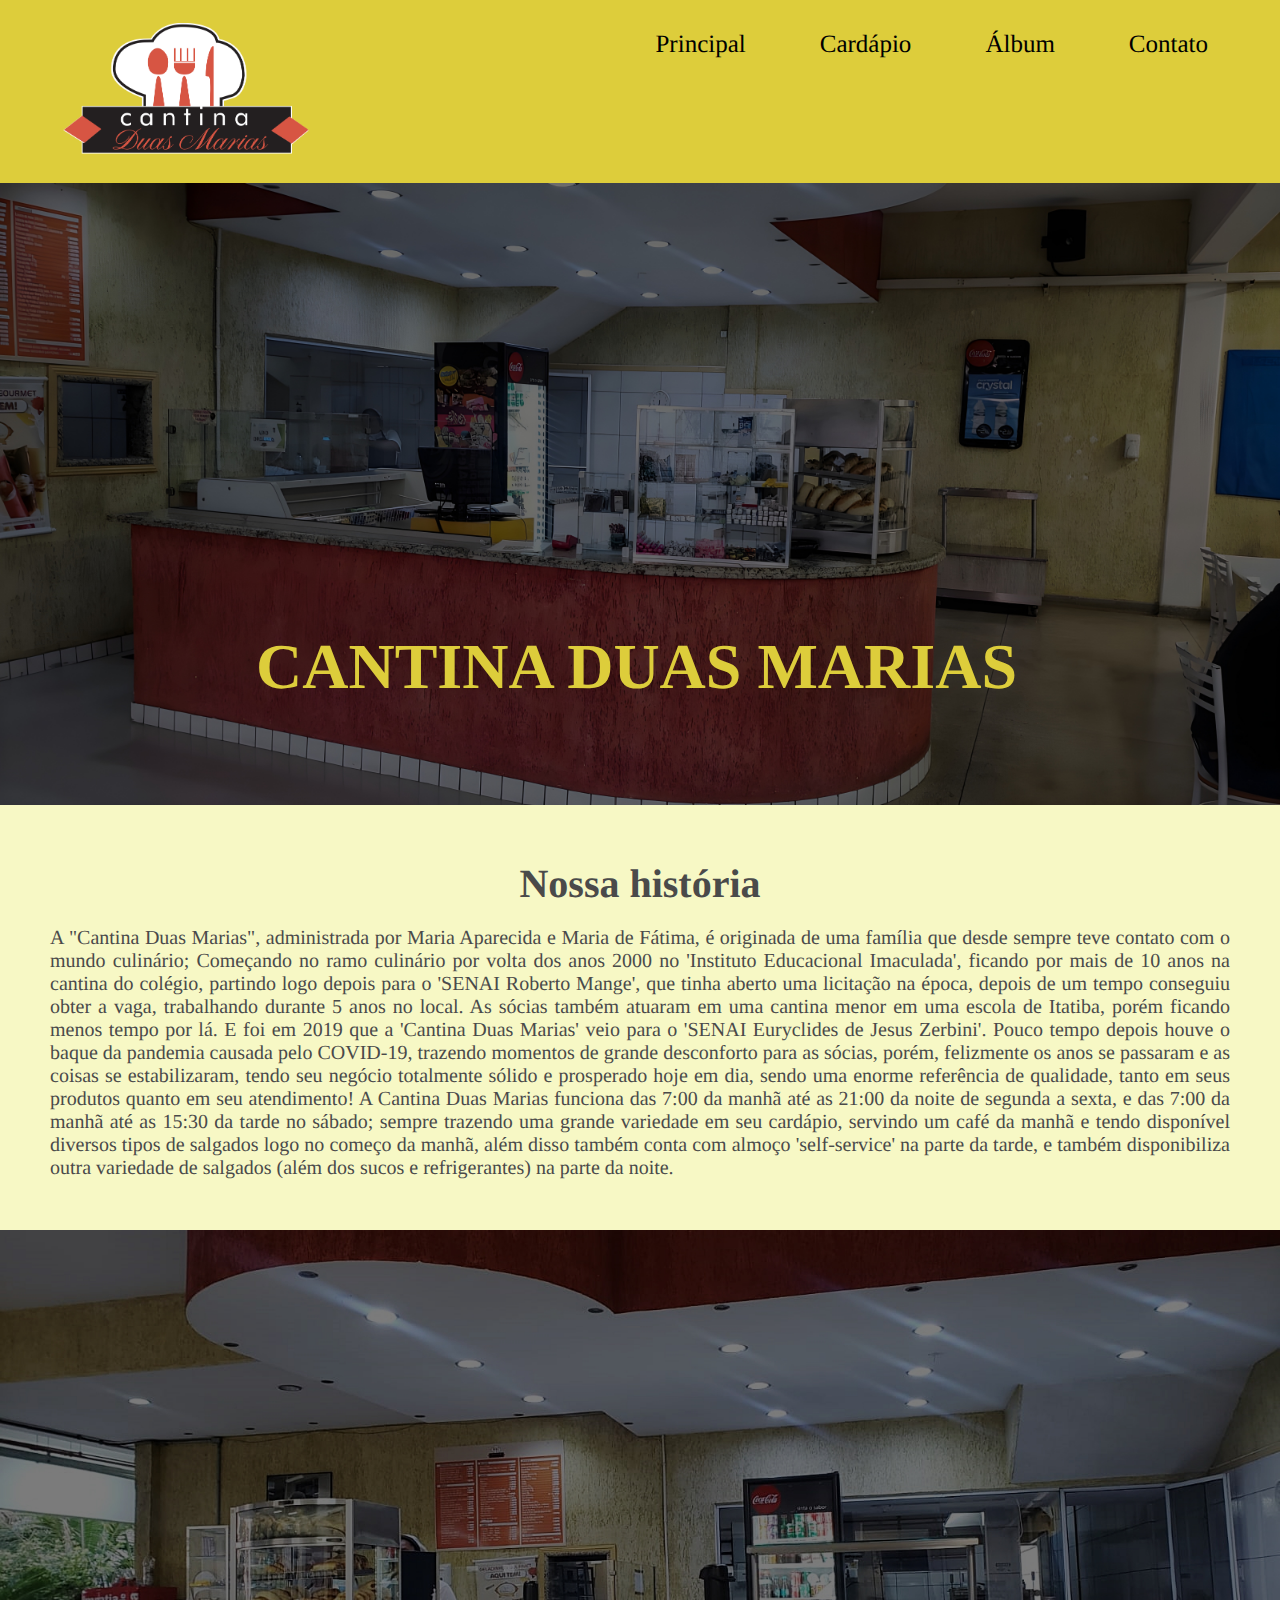
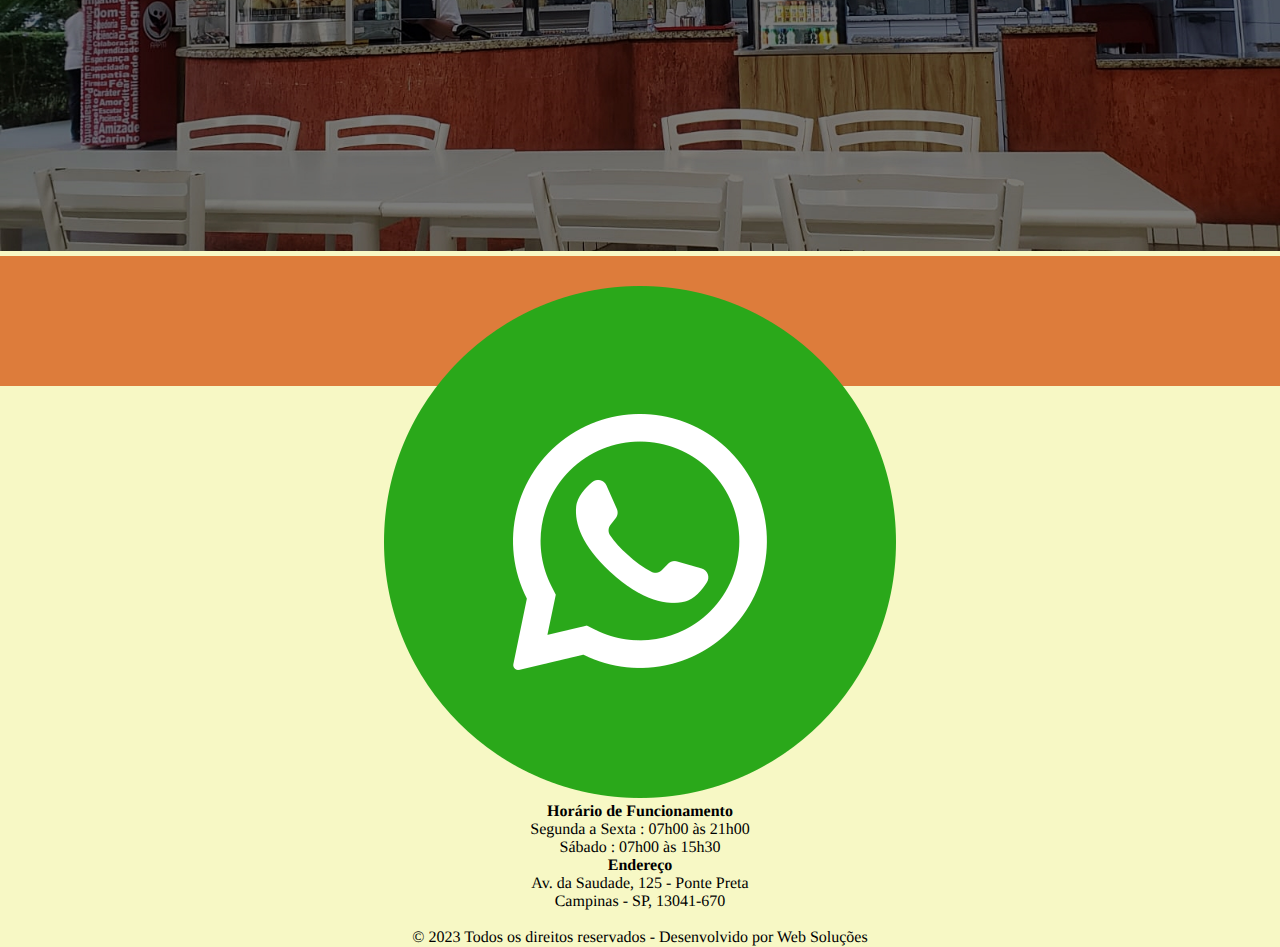
<file: index.html>
<!DOCTYPE html>
<html lang="pt-BR">

<head>
    <meta charset="UTF-8">
    <meta http-equiv="X-UA-Compatible" content="IE=edge">
    <meta name="viewport" content="width=device-width, initial-scale=1.0">
    <title>Cantina duas Marias</title>
    <link rel="stylesheet" href="css/style.css">
    <link rel="shortcut icon" href="assets/icon_cantina.png" type="image/x-icon">
</head>

<body>
    <!-- Inicio Cabeçalho ---------------------------------------  -->
    <div class="header">

        <img class="logo" src="assets/logo_cantina.png" alt="">
        <div class="header-right">
            <a href="#">Principal</a>
            <!-- <a href="historia.html">História</a> -->
            <a href="cardapio.html">Cardápio</a>
            <a href="album.html">Álbum</a>
            <a href="contato.html">Contato</a>
        </div>
    </div>
    <!-- Fim Cabeçalho ------------------------------------------  -->


    <div class="fundo">
        <img src="assets/cantina4.jpg">
        <div class="texto_fundo">
            <strong>CANTINA DUAS MARIAS</strong>
        </div>
    </div>
    <main>
        <div class="master">

            <div class="nossa_historia">
                <div class="titulo_nossa_historia">
                    <h1 id="historia">Nossa história</h1>
                </div>
                <p><span>A "Cantina Duas Marias", administrada por Maria Aparecida e Maria de Fátima, é originada de uma
                        família que desde sempre teve contato com o mundo culinário; Começando no ramo culinário por
                        volta dos anos 2000 no 'Instituto Educacional Imaculada', ficando por mais de 10 anos na cantina
                        do colégio, partindo logo depois para o 'SENAI Roberto Mange', que tinha aberto uma licitação na
                        época, depois de um tempo conseguiu obter a vaga, trabalhando durante 5 anos no local. As sócias
                        também atuaram em uma cantina menor em uma escola de Itatiba, porém ficando menos tempo por lá.
                        E foi em 2019 que a 'Cantina Duas Marias' veio para o 'SENAI Euryclides de Jesus Zerbini'. Pouco
                        tempo depois houve o baque da pandemia causada pelo COVID-19, trazendo momentos de grande
                        desconforto para as sócias, porém, felizmente os anos se passaram e as coisas se estabilizaram,
                        tendo seu negócio totalmente sólido e prosperado hoje em dia, sendo uma enorme referência de
                        qualidade, tanto em seus produtos quanto em seu atendimento!
                        A Cantina Duas Marias funciona das 7:00 da manhã até as 21:00 da noite de segunda a sexta, e das
                        7:00 da manhã até as 15:30 da tarde no sábado; sempre trazendo uma grande variedade em seu
                        cardápio, servindo um café da manhã e tendo disponível diversos tipos de salgados logo no começo
                        da manhã, além disso também conta com almoço 'self-service' na parte da tarde, e também
                        disponibiliza outra variedade de salgados (além dos sucos e refrigerantes) na parte da noite.
                    </span>
                </p>
            </div>
        </div>
    </main>

    <div class="fundo">
        <section><img src="assets/cantina3.jpg"></section>

    </div>

     <!-- RODAPÉ ---------------------------------------  -->
     <div class="rodape_principal">
        <footer class="rodape_cheio">
            <ul class="rodape">

                <li> <a href="https://wa.me/+5519974010202/?text=urlencodedtext" target="_blank"><img
                            src="assets/whatsapp.png" alt=""></a>
                </li>

                <li><strong>Horário de Funcionamento</strong>
                    <p>Segunda a Sexta&nbsp;: 07h00 às 21h00</p>
                    <p>Sábado&nbsp;: 07h00 às 15h30</p>
                </li>

                <li> <strong>Endereço</strong>
                    <p>Av. da Saudade, 125 - Ponte Preta</p>
                    <p>Campinas - SP, 13041-670</p>
                </li>

                <br>

                <p>
                    &copy; 2023 Todos os direitos reservados -
                    <a href="mailto:websolucoes.2000@gmail.com">Desenvolvido por Web Soluções</a>
                </p>

            </ul>
        </footer>
    </div>
    <!-- RODAPÉ ---------------------------------------  -->


</body>

</html>
</file>
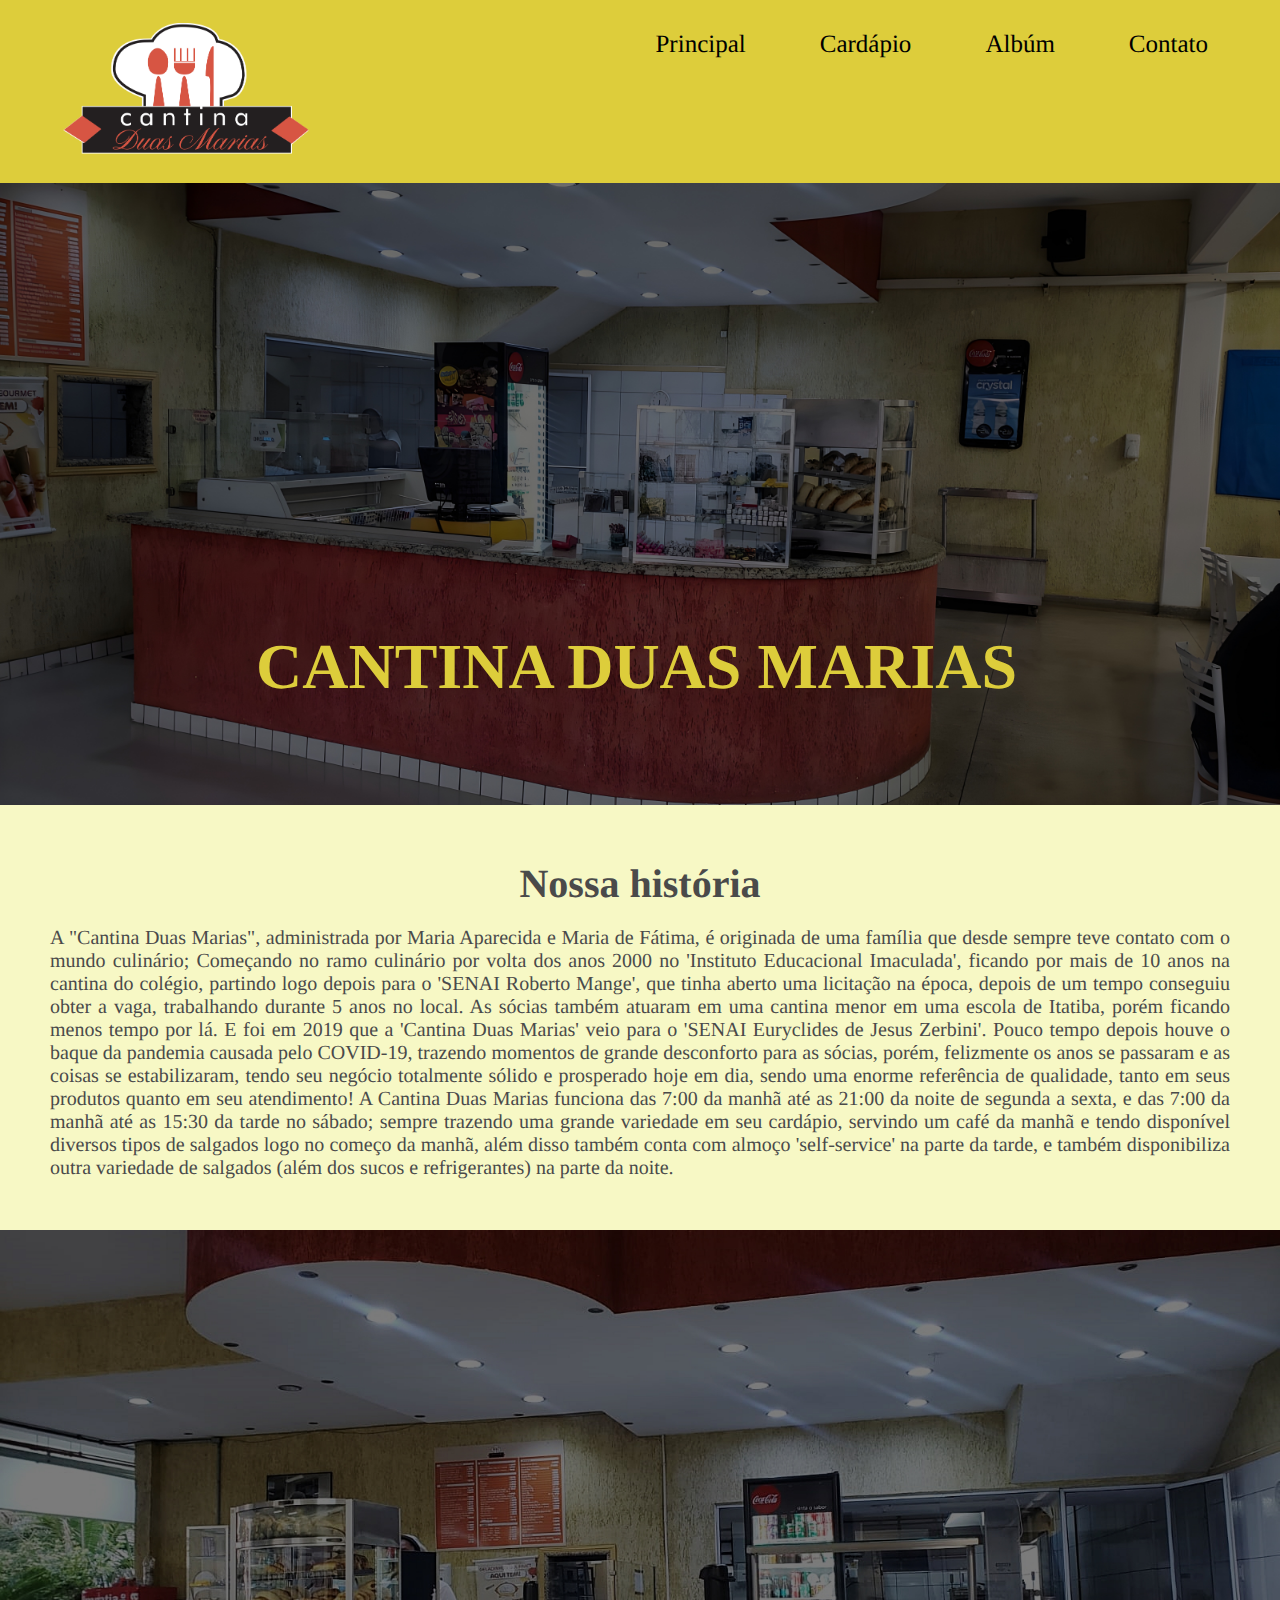
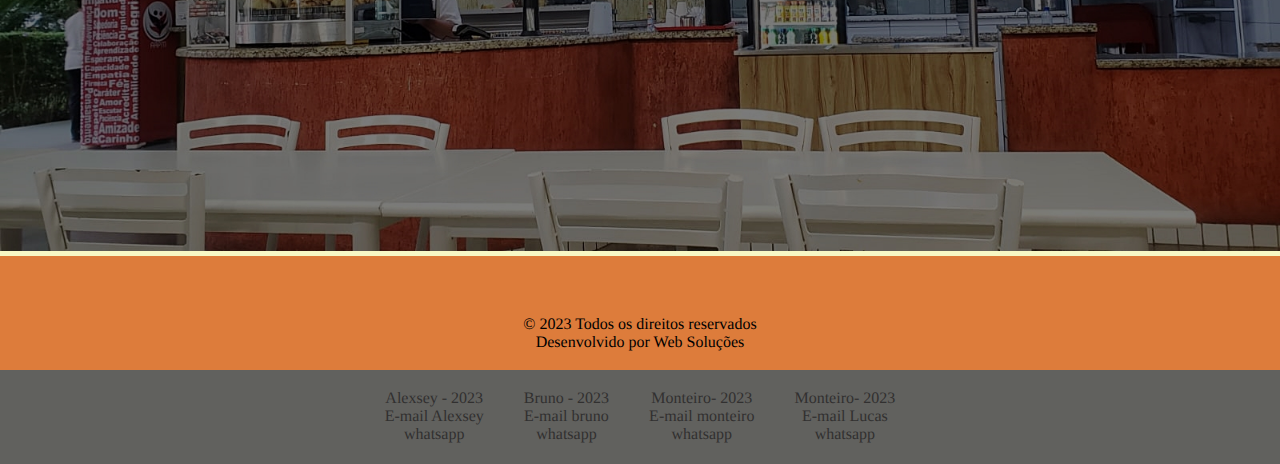
<file: cantina-main/index.html>
<!DOCTYPE html>
<html lang="pt-BR">

<head>
    <meta charset="UTF-8">
    <meta http-equiv="X-UA-Compatible" content="IE=edge">
    <meta name="viewport" content="width=device-width, initial-scale=1.0">
    <title>Cantina duas Marias</title>
    <link rel="stylesheet" href="css/style.css">
</head>

<body>
    <!-- Inicio Cabeçalho ---------------------------------------  -->
    <div class="header">

        <img class="logo" src="assets/logo_cantina.png" alt="">
        <div class="header-right">
            <a href="#">Principal</a>
            <!-- <a href="historia.html">História</a> -->
            <a href="cardapio.html">Cardápio</a>
            <a href="album.html">Albúm</a>
            <a href="contato.html">Contato</a>
        </div>
    </div>
    <!-- Fim Cabeçalho ------------------------------------------  -->


    <div class="fundo">
        <img src="assets/cantina4.jpg">
        <div class="texto_fundo">
            <strong>CANTINA DUAS MARIAS</strong>
        </div>
    </div>
    <main>
        <div class="master">

            <div class="nossa_historia">
                <div class="titulo_nossa_historia">
                    <h1 id="historia">Nossa história</h1>
                </div>
                <p><span>A "Cantina Duas Marias", administrada por Maria Aparecida e Maria de Fátima, é originada de uma
                        família que desde sempre teve contato com o mundo culinário; Começando no ramo culinário por
                        volta dos anos 2000 no 'Instituto Educacional Imaculada', ficando por mais de 10 anos na cantina
                        do colégio, partindo logo depois para o 'SENAI Roberto Mange', que tinha aberto uma licitação na
                        época, depois de um tempo conseguiu obter a vaga, trabalhando durante 5 anos no local. As sócias
                        também atuaram em uma cantina menor em uma escola de Itatiba, porém ficando menos tempo por lá.
                        E foi em 2019 que a 'Cantina Duas Marias' veio para o 'SENAI Euryclides de Jesus Zerbini'. Pouco
                        tempo depois houve o baque da pandemia causada pelo COVID-19, trazendo momentos de grande
                        desconforto para as sócias, porém, felizmente os anos se passaram e as coisas se estabilizaram,
                        tendo seu negócio totalmente sólido e prosperado hoje em dia, sendo uma enorme referência de
                        qualidade, tanto em seus produtos quanto em seu atendimento!
                        A Cantina Duas Marias funciona das 7:00 da manhã até as 21:00 da noite de segunda a sexta, e das
                        7:00 da manhã até as 15:30 da tarde no sábado; sempre trazendo uma grande variedade em seu
                        cardápio, servindo um café da manhã e tendo disponível diversos tipos de salgados logo no começo
                        da manhã, além disso também conta com almoço 'self-service' na parte da tarde, e também
                        disponibiliza outra variedade de salgados (além dos sucos e refrigerantes) na parte da noite.
                    </span>
                </p>
            </div>
        </div>
    </main>

    <div class="fundo_2">
        <section><img src="assets/cantina3.jpg"></section>

    </div>


    <footer>
        <footer>
            <p>
                &copy; 2023 Todos os direitos reservados
                <br>
                <a href="mailto:websolucoes.2000@gmail.com">Desenvolvido por Web Soluções</a>
            </p>
            <br>
           <!----> <div class="nossocontato">
                <div class="contato_ref">
                    <p>Alexsey - 2023</p>
                    <p><a id="aParaFooter" href="mailto:alexsey.batista@hotmail.com">E-mail Alexsey</a></p>
                    <a id="aParaFooter" href="https://wa.me/+5519981458441/?text=urlencodedtext">whatsapp</a>
                </div>
                <div class="contato_ref">
                    <p>Bruno - 2023 </p>
                    <p><a id="aParaFooter" href="mailto:bcgparra@gmail.com">E-mail bruno</a></p>
                    <a id="aParaFooter" href="https://wa.me/+5519991056855/?text=urlencodedtext">whatsapp</a>
                </div>
                <div class="contato_ref">
                    <p>Monteiro- 2023</p>
                    <p><a id="aParaFooter" href="mailto:bomdiamonteiro@gmail.com">E-mail monteiro</a></p>
                    <a id="aParaFooter" href="https://wa.me/+5519994682727/?text=urlencodedtext">whatsapp</a>
                </div>
                <div class="contato_ref">
                    <p>Monteiro- 2023</p>
                    <p><a id="aParaFooter" href="mailto:lucashruizoliveira@gmail.com">E-mail Lucas</a></p>
                    <p><a id="aParaFooter" href="https://wa.me/+5519996193005/?text=urlencodedtext">whatsapp</a></p>
                </div>
            </div>
        </footer>
</body>

</html>
</file>
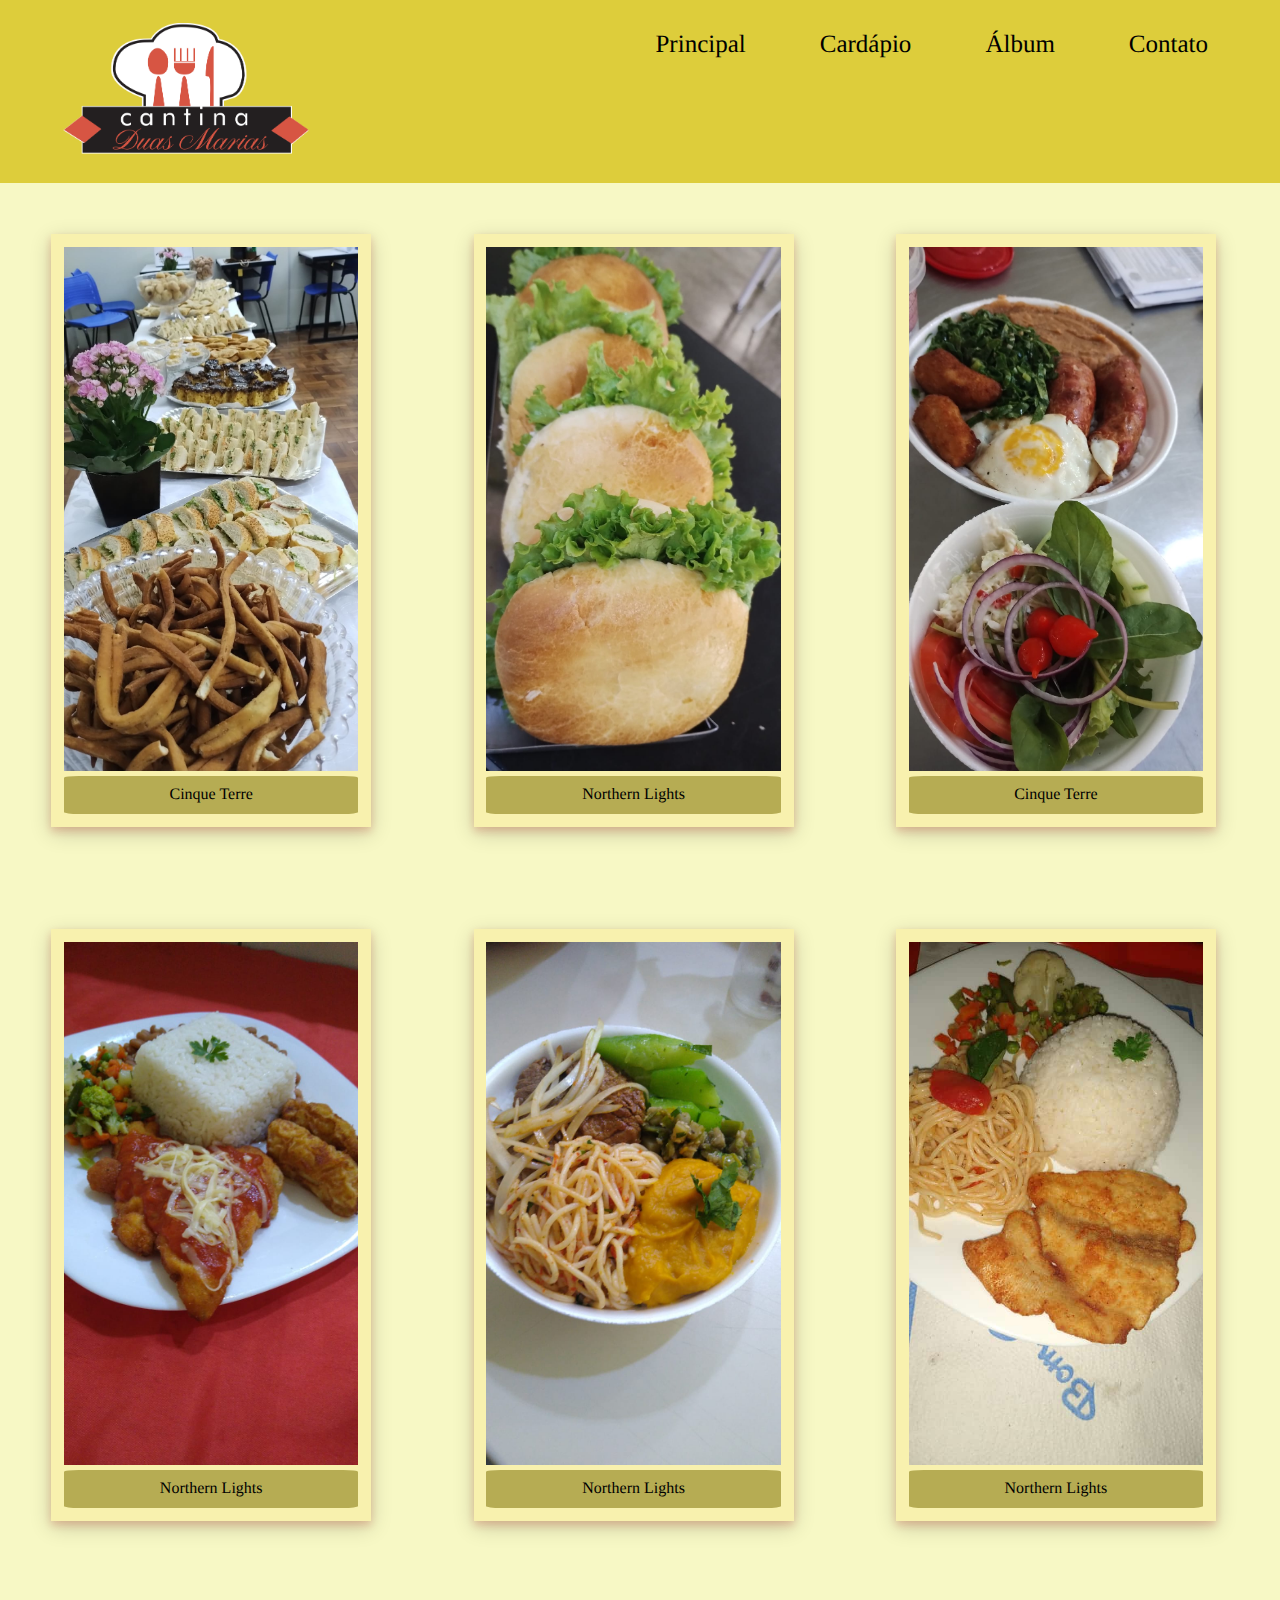
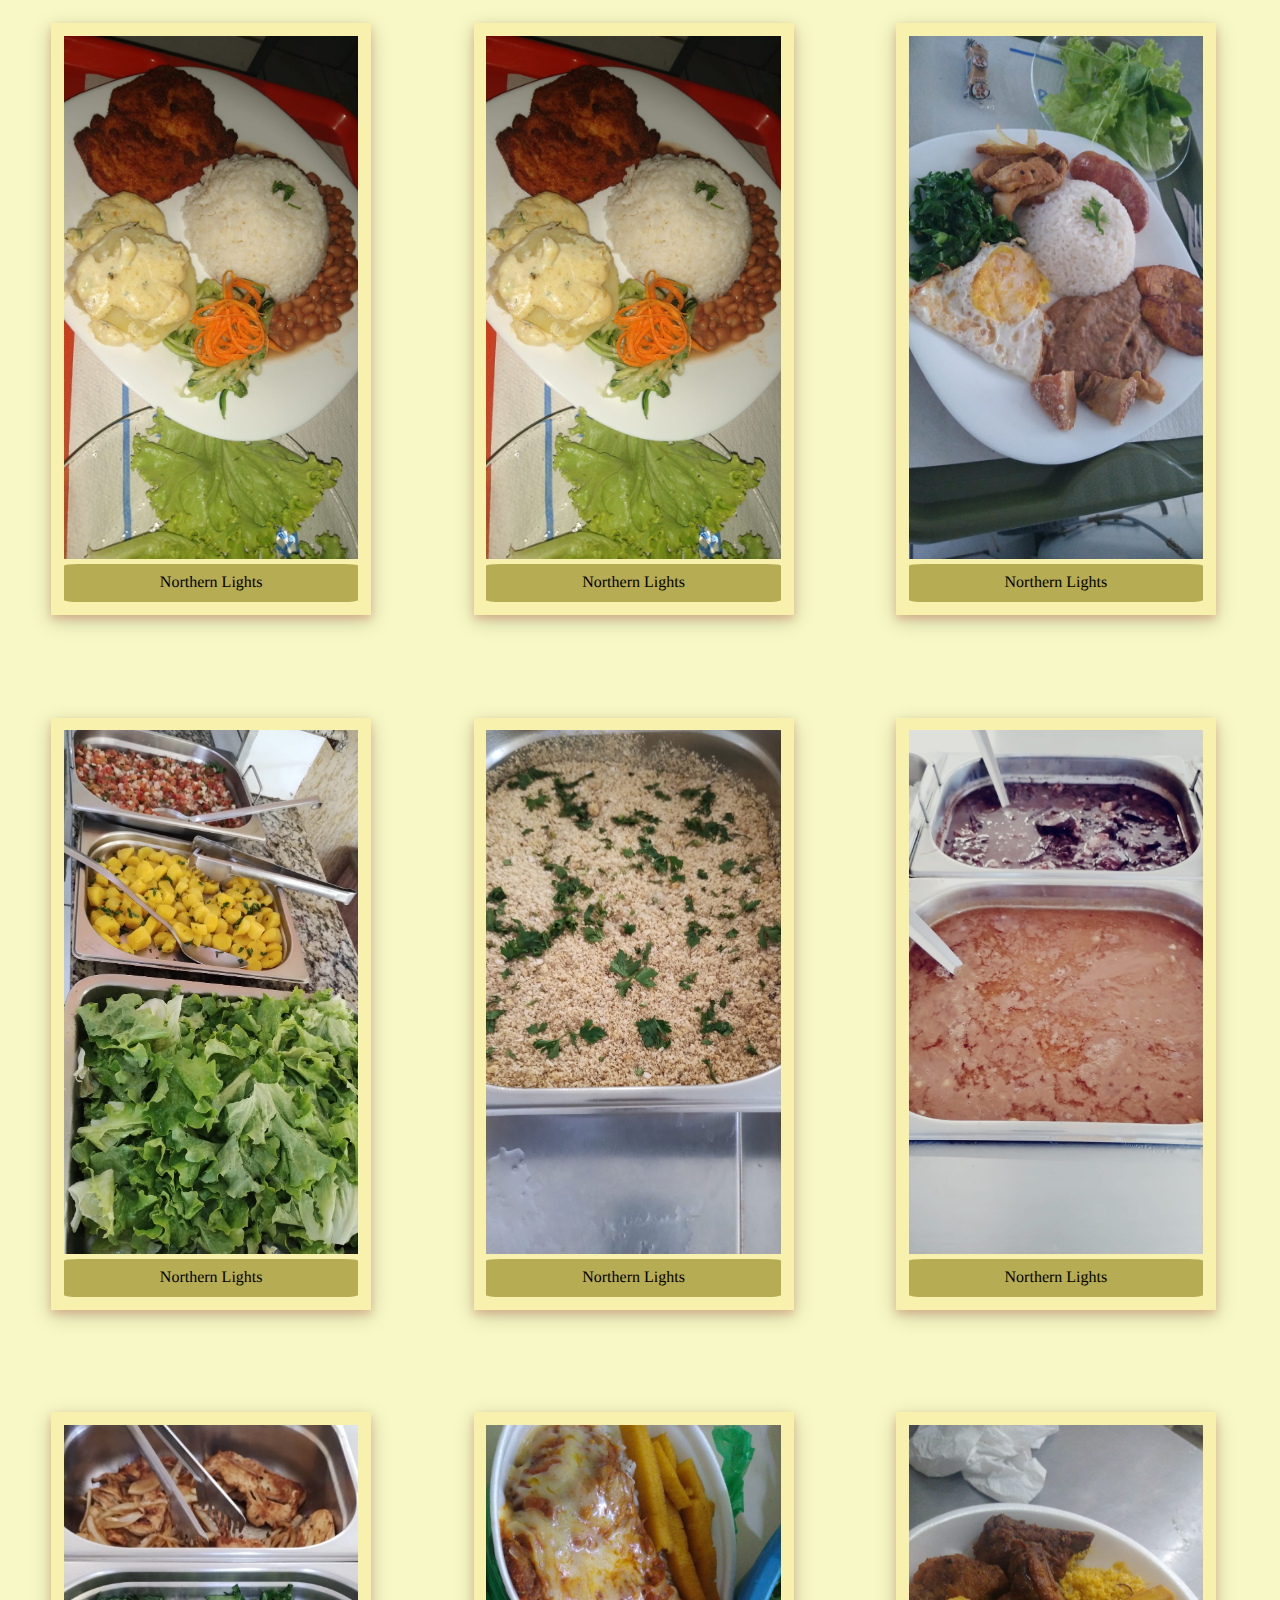
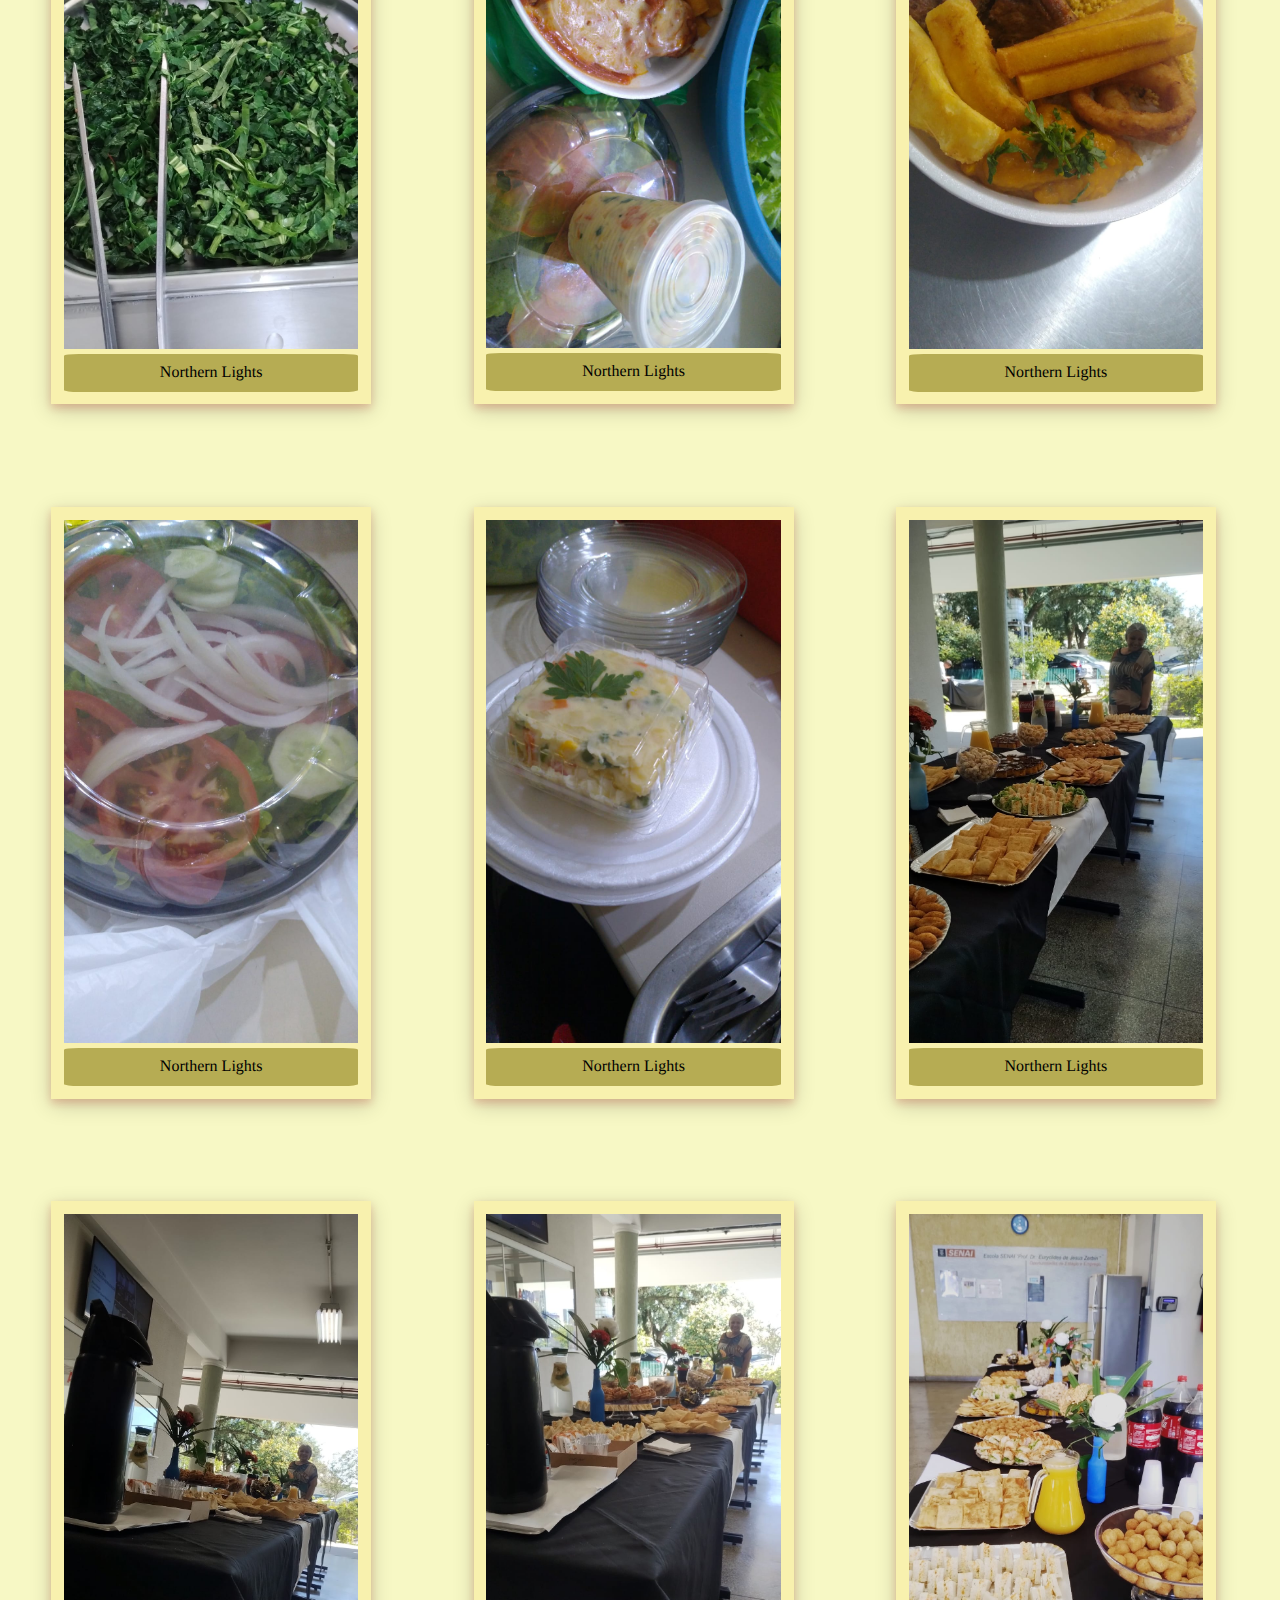
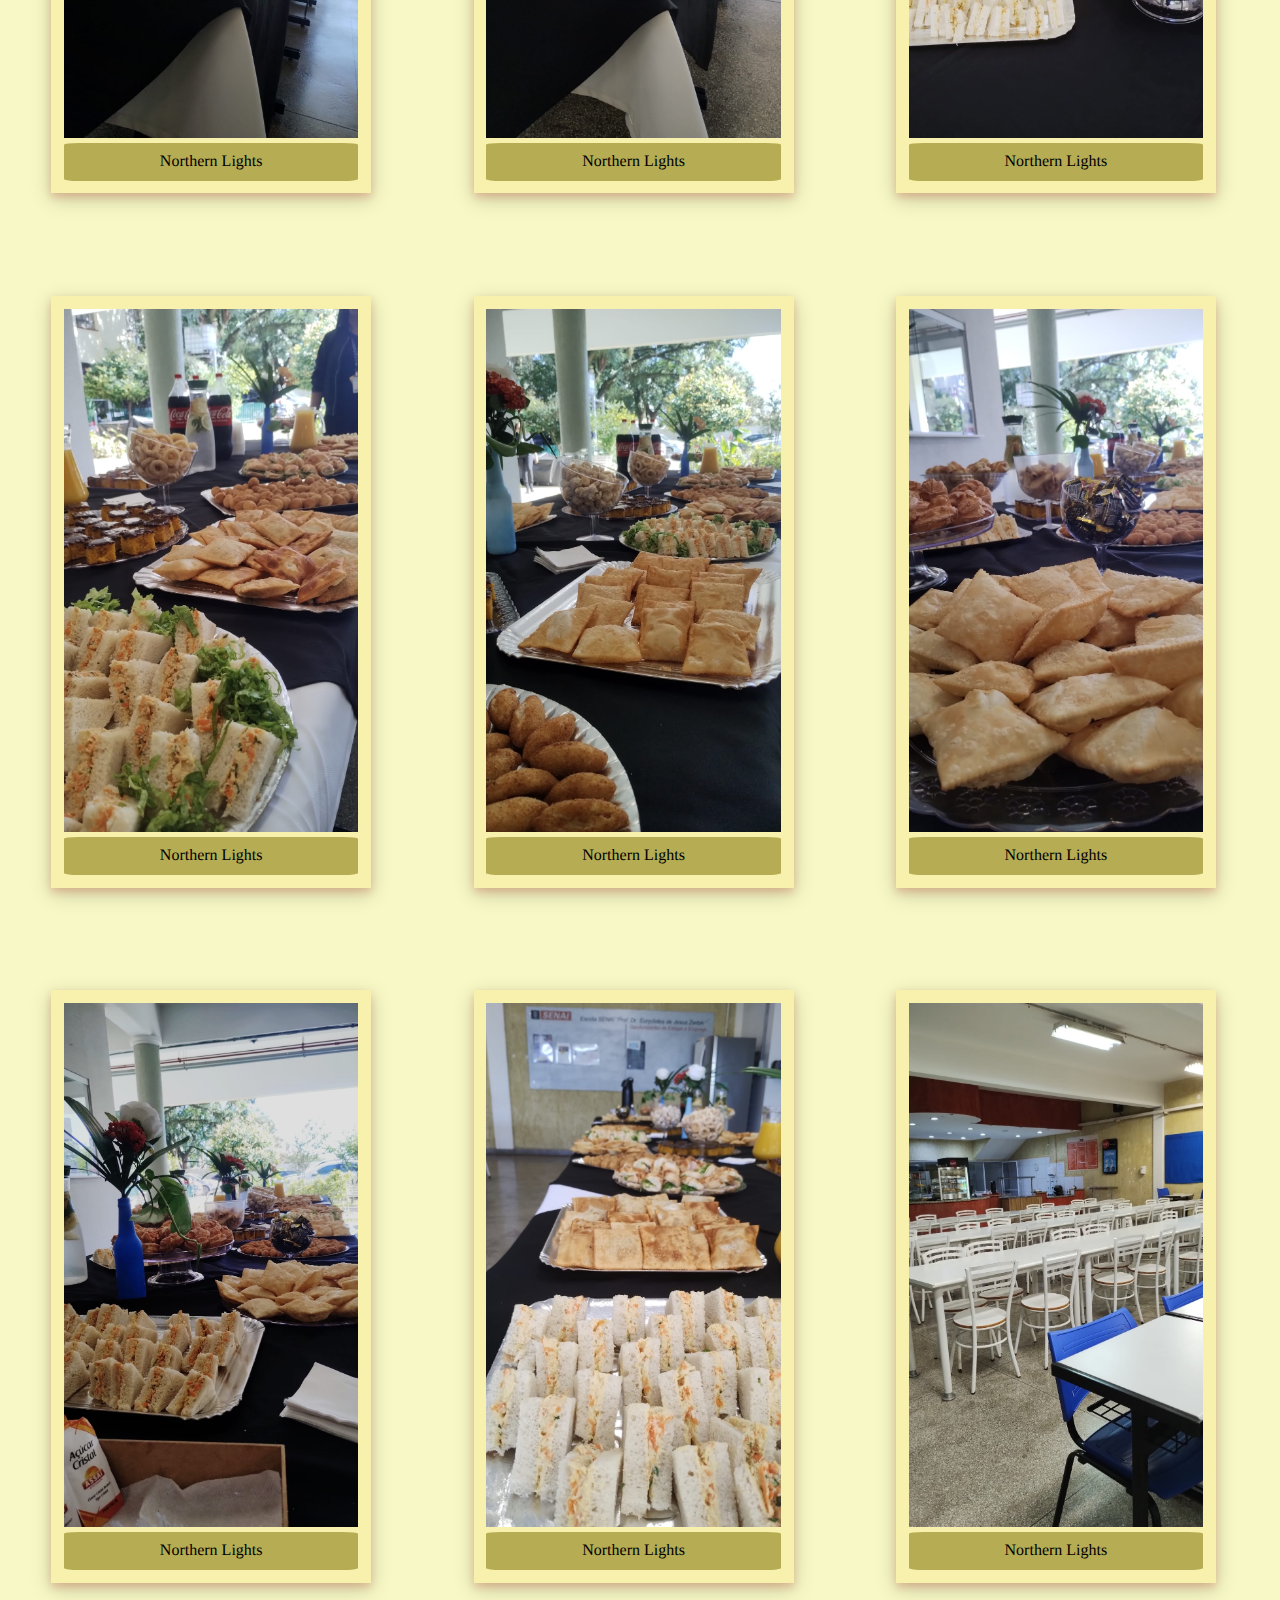
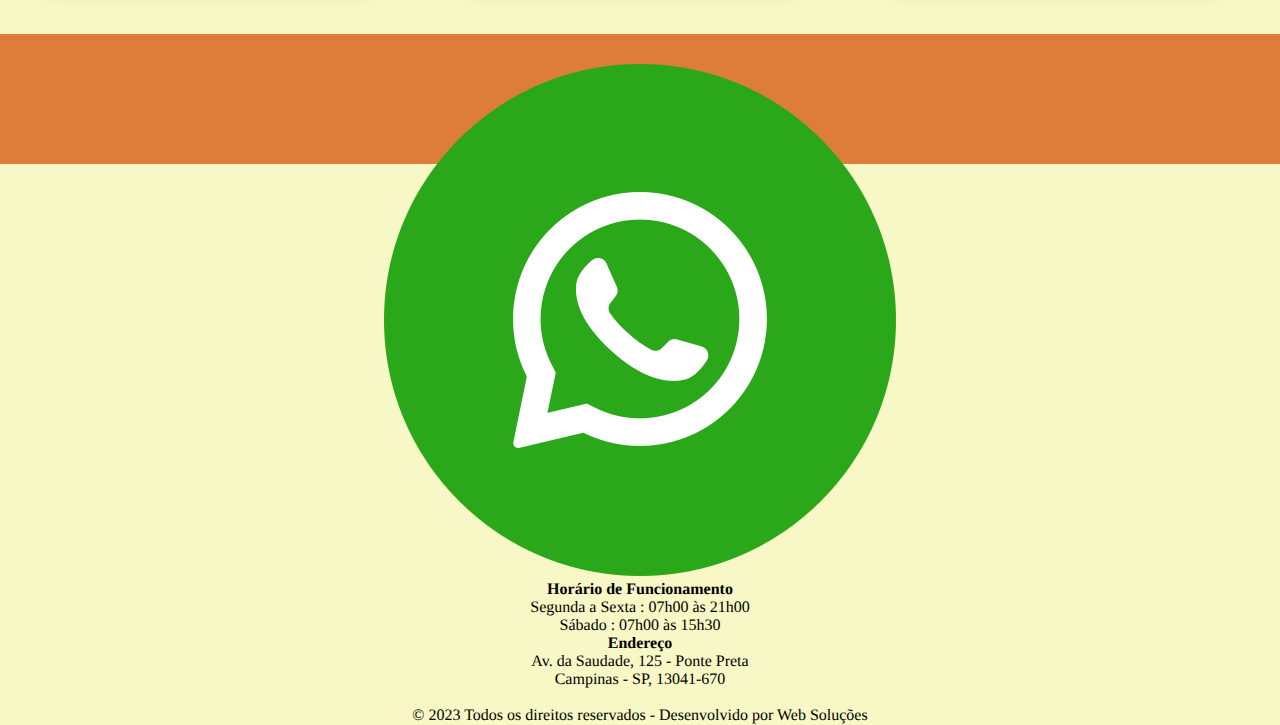
<file: album.html>
<!DOCTYPE html>
<html lang="pt-BR">

<head>
    <meta charset="UTF-8">
    <meta name="viewport" content="width=device-width, initial-scale=1.0">
    <title>Cantina duas Marias</title>
    <link rel="stylesheet" href="css/style.css">
    <link rel="shortcut icon" href="assets/icon_cantina.png" type="image/x-icon">

</head>

<body>
    <!-- Inicio Cabeçalho ---------------------------------------  -->
    <div class="header">

        <img class="logo" src="assets/logo_cantina.png" alt="">
        <div class="header-right">
            <a href="index.html">Principal</a>
            <!-- <a href="historia.html">História</a> -->
            <a href="cardapio.html">Cardápio</a>
            <a href="album.html">Álbum</a>
            <a href="contato.html">Contato</a>
        </div>
    </div>
    <!-- Fim Cabeçalho ------------------------------------------  -->
    <div class="div-fotos">
        <div class="polaroid">
            <img id="imagemBorda" src="assets/Fotos/foto26.jpeg" alt="5 Terre" style="width:100%">
            <div class="container">
                <p>Cinque Terre</p>
            </div>
        </div>

        <div class="polaroid">
            <img src="assets/Fotos/foto25.jpeg" alt="Norther Lights" style="width:100%">
            <div class="container">
                <p>Northern Lights</p>
            </div>
        </div>
        <div class="polaroid">
            <img id="imagemBorda" src="assets/Fotos/foto24.jpeg" alt="5 Terre" style="width:100%">
            <div class="container">
                <p>Cinque Terre</p>
            </div>
        </div>
        <div class="polaroid">
            <img src="assets/Fotos/foto23.jpeg" alt="Norther Lights" style="width:100%">
            <div class="container">
                <p>Northern Lights</p>
            </div>
        </div>
        <div class="polaroid">
            <img src="assets/Fotos/foto22.jpeg" alt="Norther Lights" style="width:100%">
            <div class="container">
                <p>Northern Lights</p>
            </div>
        </div>
        <div class="polaroid">
            <img src="assets/Fotos/foto21.jpeg" alt="Norther Lights" style="width:100%">
            <div class="container">
                <p>Northern Lights</p>
            </div>
        </div>
        <div class="polaroid">
            <img src="assets/Fotos/foto20.jpeg" alt="Norther Lights" style="width:100%">
            <div class="container">
                <p>Northern Lights</p>
            </div>
        </div>
        <div class="polaroid">
            <img src="assets/Fotos/foto20.jpeg" alt="Norther Lights" style="width:100%">
            <div class="container">
                <p>Northern Lights</p>
            </div>
        </div>
        <div class="polaroid">
            <img src="assets/Fotos/foto19.jpeg" alt="Norther Lights" style="width:100%">
            <div class="container">
                <p>Northern Lights</p>
            </div>
        </div>
        <div class="polaroid">
            <img src="assets/Fotos/foto18.jpeg" alt="Norther Lights" style="width:100%">
            <div class="container">
                <p>Northern Lights</p>
            </div>
        </div>
        <div class="polaroid">
            <img src="assets/Fotos/foto17.jpeg" alt="Norther Lights" style="width:100%">
            <div class="container">
                <p>Northern Lights</p>
            </div>
        </div>
        <div class="polaroid">
            <img src="assets/Fotos/foto16.jpeg" alt="Norther Lights" style="width:100%">
            <div class="container">
                <p>Northern Lights</p>
            </div>
        </div>
        <div class="polaroid">
            <img src="assets/Fotos/foto15.jpeg" alt="Norther Lights" style="width:100%">
            <div class="container">
                <p>Northern Lights</p>
            </div>
        </div>
        <div class="polaroid">
            <img src="assets/Fotos/foto14.jpeg" alt="Norther Lights" style="width:100%">
            <div class="container">
                <p>Northern Lights</p>
            </div>
        </div>
        <div class="polaroid">
            <img src="assets/Fotos/foto13.jpeg" alt="Norther Lights" style="width:100%">
            <div class="container">
                <p>Northern Lights</p>
            </div>
        </div>
        <div class="polaroid">
            <img src="assets/Fotos/foto12.jpeg" alt="Norther Lights" style="width:100%">
            <div class="container">
                <p>Northern Lights</p>
            </div>
        </div>
        <div class="polaroid">
            <img src="assets/Fotos/foto11.jpeg" alt="Norther Lights" style="width:100%">
            <div class="container">
                <p>Northern Lights</p>
            </div>
        </div>
        <div class="polaroid">
            <img src="assets/Fotos/foto10.jpeg" alt="Norther Lights" style="width:100%">
            <div class="container">
                <p>Northern Lights</p>
            </div>
        </div>
        <div class="polaroid">
            <img src="assets/Fotos/foto9.jpeg" alt="Norther Lights" style="width:100%">
            <div class="container">
                <p>Northern Lights</p>
            </div>
        </div>
        <div class="polaroid">
            <img src="assets/Fotos/foto8.jpeg" alt="Norther Lights" style="width:100%">
            <div class="container">
                <p>Northern Lights</p>
            </div>
        </div>
        <div class="polaroid">
            <img src="assets/Fotos/foto7.jpeg" alt="Norther Lights" style="width:100%">
            <div class="container">
                <p>Northern Lights</p>
            </div>
        </div>
        <div class="polaroid">
            <img src="assets/Fotos/foto6.jpeg" alt="Norther Lights" style="width:100%">
            <div class="container">
                <p>Northern Lights</p>
            </div>
        </div>
        <div class="polaroid">
            <img src="assets/Fotos/foto5.jpeg" alt="Norther Lights" style="width:100%">
            <div class="container">
                <p>Northern Lights</p>
            </div>
        </div>
        <div class="polaroid">
            <img src="assets/Fotos/foto4.jpeg" alt="Norther Lights" style="width:100%">
            <div class="container">
                <p>Northern Lights</p>
            </div>
        </div>
        <div class="polaroid">
            <img src="assets/Fotos/foto3.jpeg" alt="Norther Lights" style="width:100%">
            <div class="container">
                <p>Northern Lights</p>
            </div>
        </div>
        <div class="polaroid">
            <img src="assets/Fotos/foto2.jpeg" alt="Norther Lights" style="width:100%">
            <div class="container">
                <p>Northern Lights</p>
            </div>
        </div>
        <div class="polaroid">
            <img src="assets/Fotos/foto1.jpeg" alt="Norther Lights" style="width:100%">
            <div class="container">
                <p>Northern Lights</p>
            </div>
        </div>
    </div>

    <!-- RODAPÉ ---------------------------------------  -->
    <div class="rodape_principal">
        <footer class="rodape_cheio">
            <ul class="rodape">

                <li> <a href="https://wa.me/+5519974010202/?text=urlencodedtext" target="_blank"><img
                            src="assets/whatsapp.png" alt=""></a>
                </li>

                <li><strong>Horário de Funcionamento</strong>
                    <p>Segunda a Sexta&nbsp;: 07h00 às 21h00</p>
                    <p>Sábado&nbsp;: 07h00 às 15h30</p>
                </li>

                <li> <strong>Endereço</strong>
                    <p>Av. da Saudade, 125 - Ponte Preta</p>
                    <p>Campinas - SP, 13041-670</p>
                </li>

                <br>

                <p>
                    &copy; 2023 Todos os direitos reservados -
                    <a href="mailto:websolucoes.2000@gmail.com">Desenvolvido por Web Soluções</a>
                </p>

            </ul>
        </footer>
    </div>
    <!-- RODAPÉ ---------------------------------------  -->
</body>

</html>
</file>
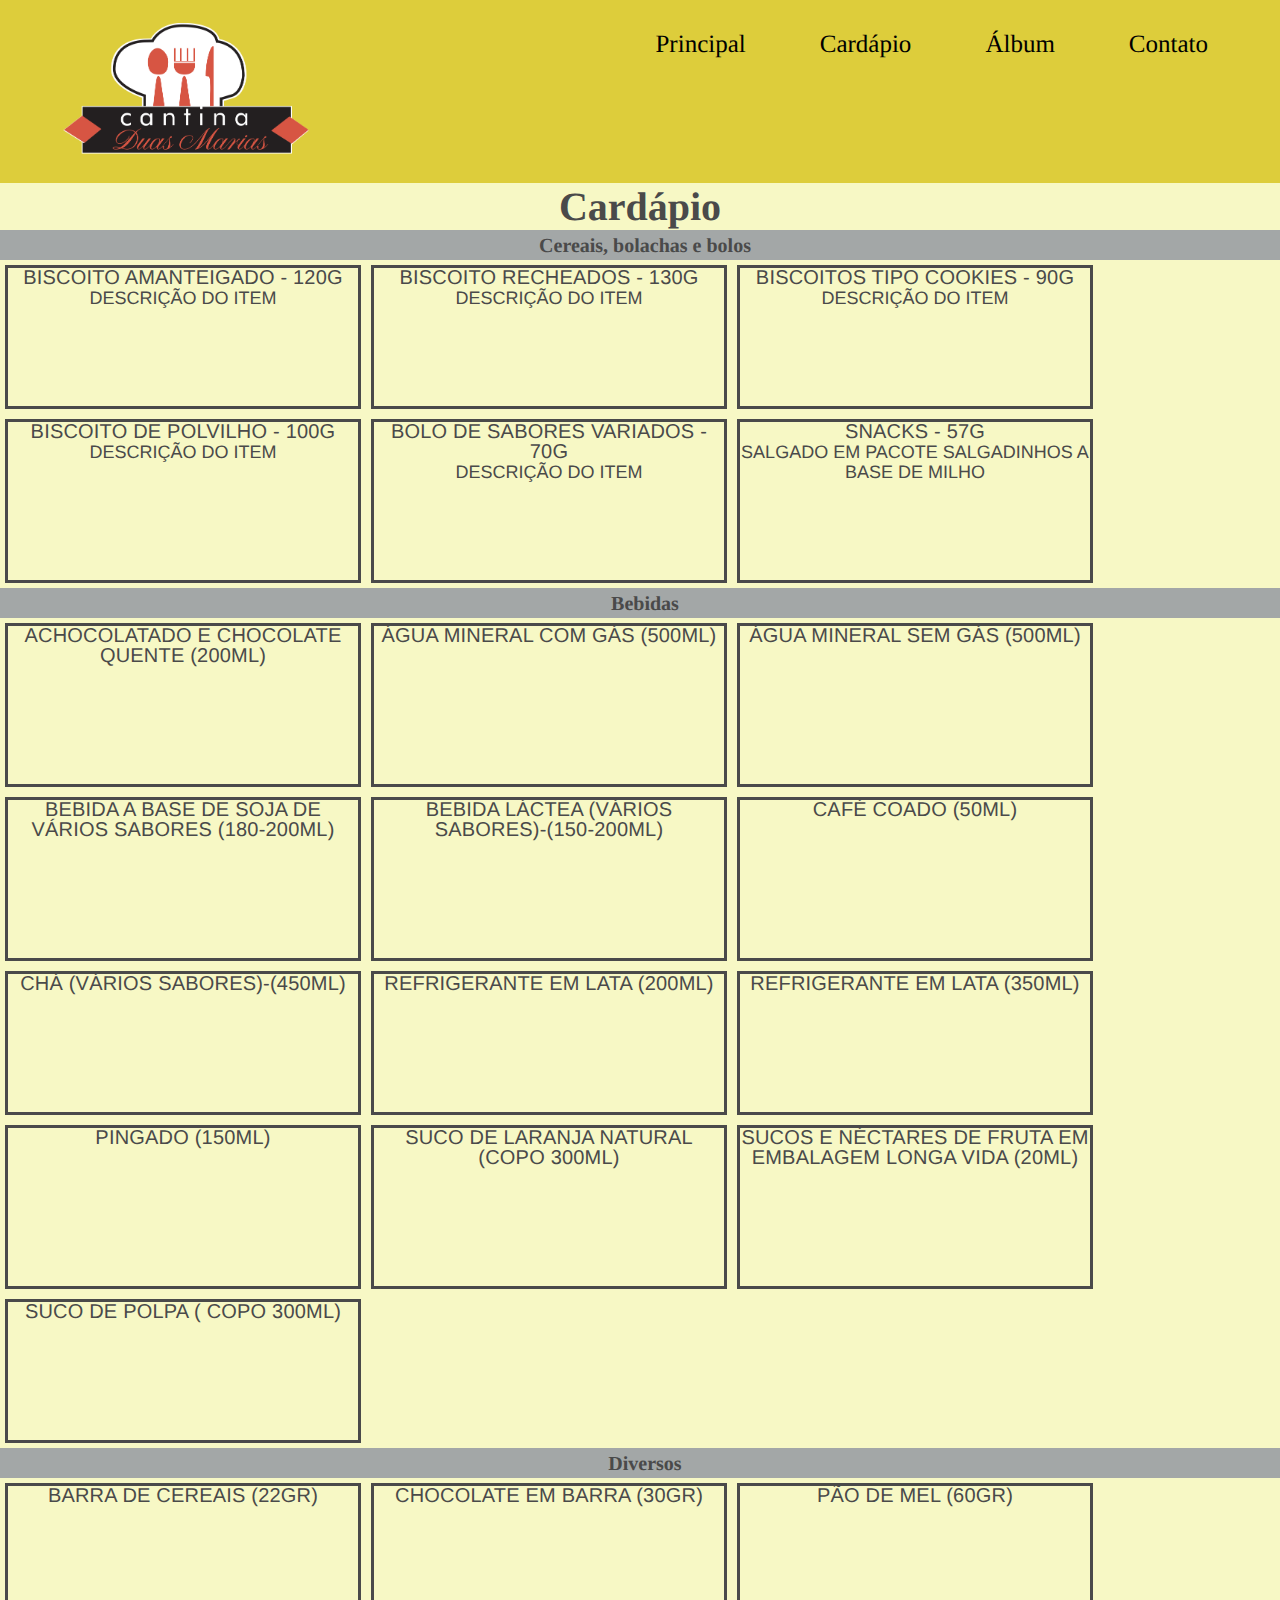
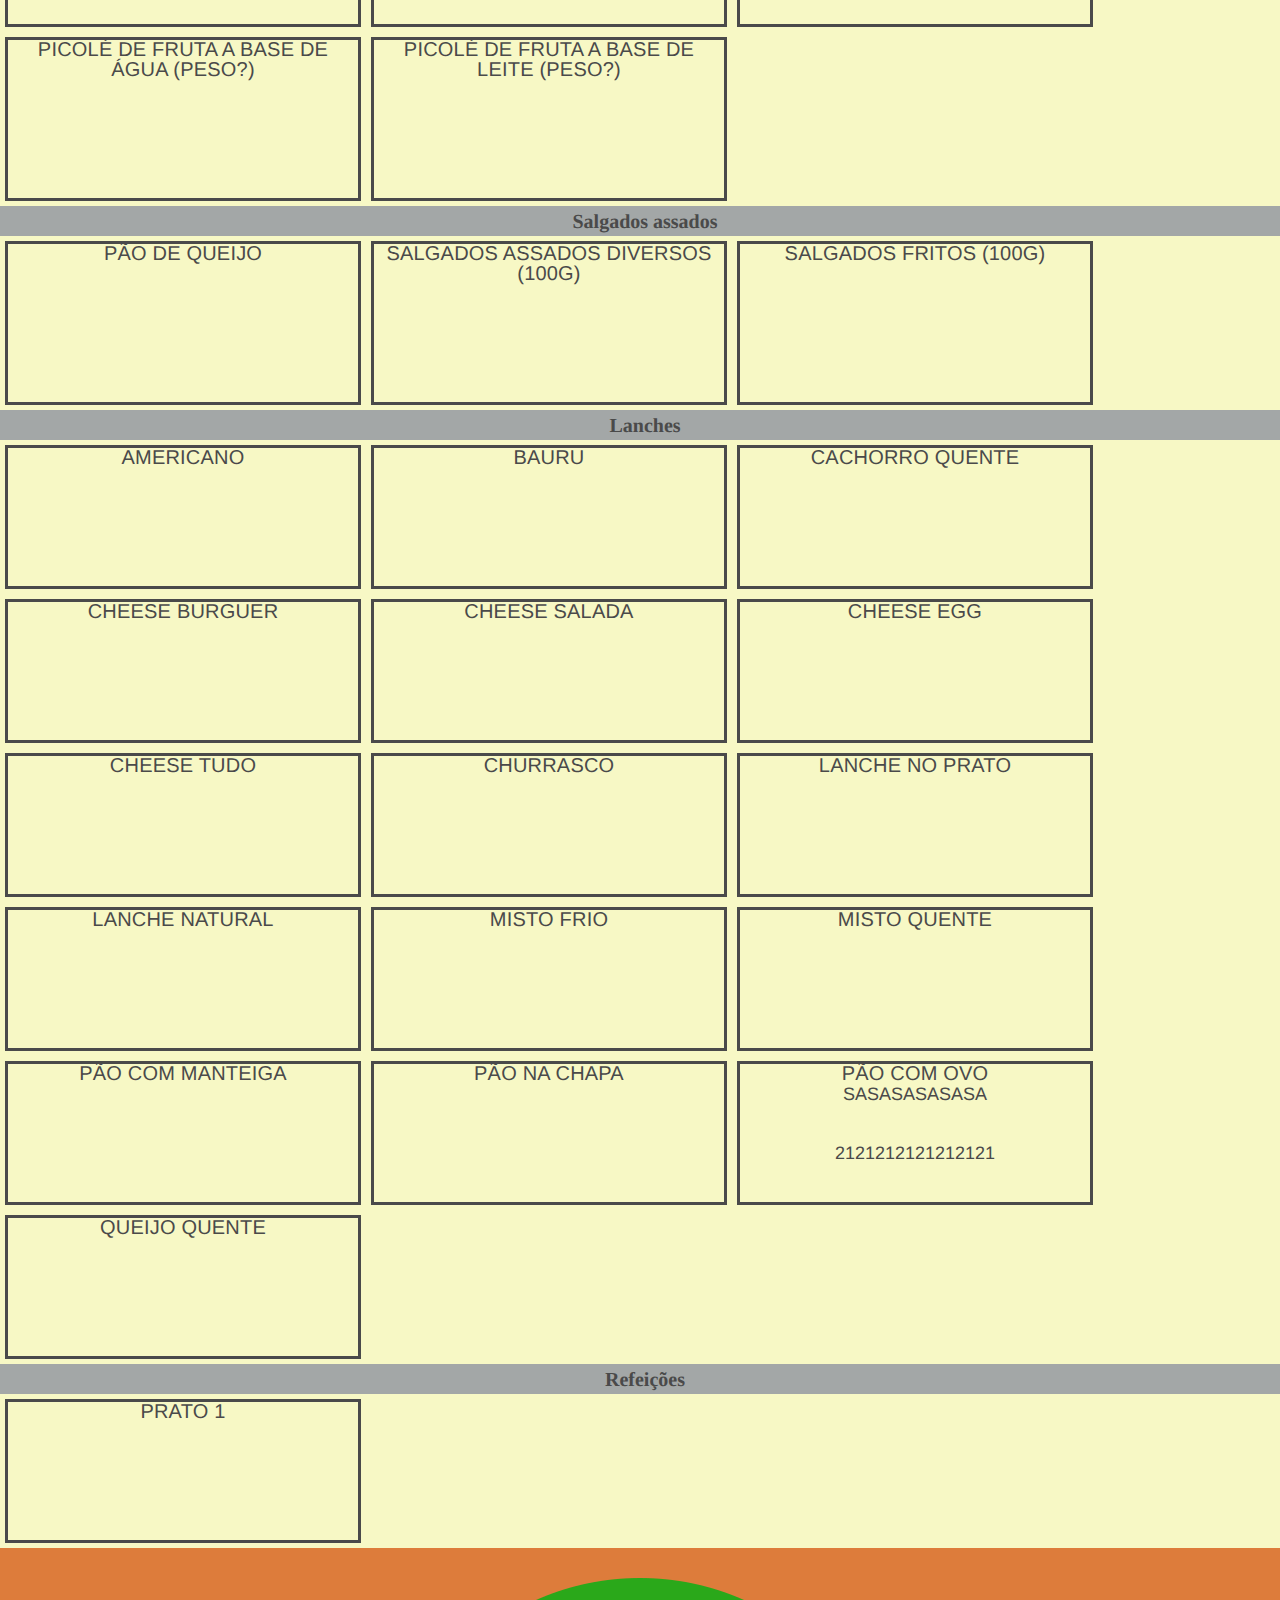
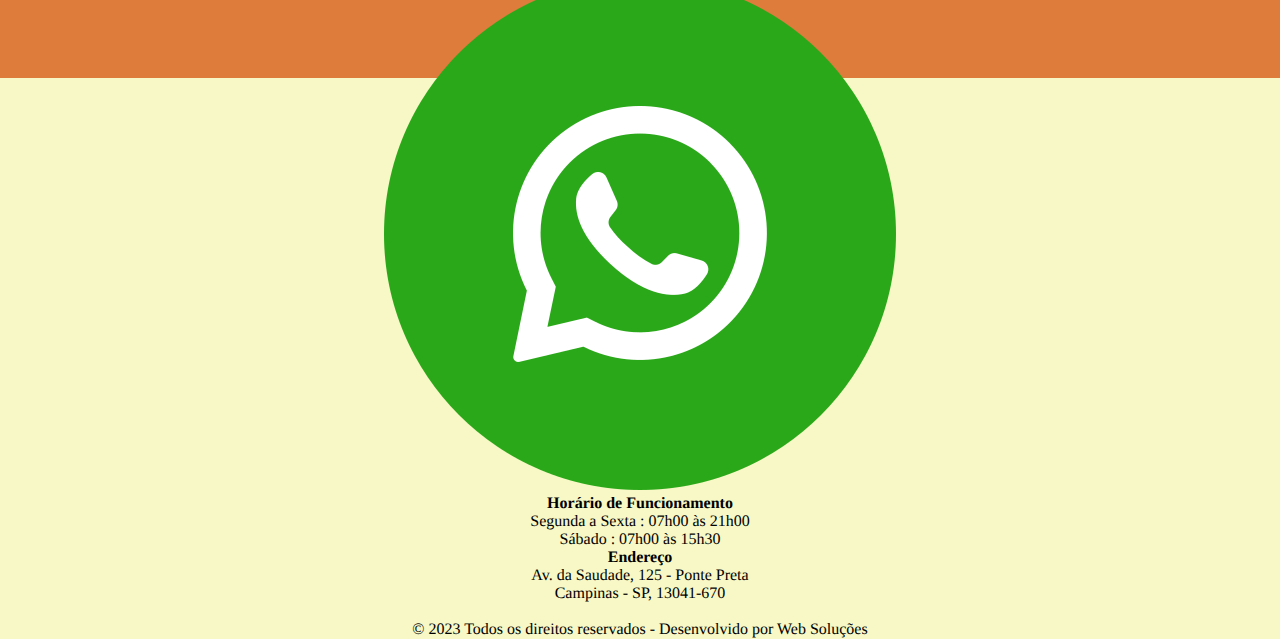
<file: cardapio.html>
<!DOCTYPE html>
<html lang="pt-BR">

<head>
    <meta charset="UTF-8">
    <meta name="viewport" content="width=device-width, initial-scale=1.0">
    <link rel="stylesheet" href="css/style.css">
    <link rel="shortcut icon" href="assets/icon_cantina.png" type="image/x-icon">
    <title>Cantina duas Marias</title>
</head>

<body>
    <!-- Inicio Cabeçalho ---------------------------------------  -->
    <div class="header">

         <img class="logo" src="assets/logo_cantina.png" alt="">
        <div class="header-right">
            <a href="index.html">Principal</a>
            <!-- <a href="historia.html">História</a> -->
            <a href="cardapio.html">Cardápio</a>
            <a href="album.html">Álbum</a>
            <a href="contato.html">Contato</a>
        </div>
    </div>
    <!-- Fim Cabeçalho ------------------------------------------  -->
    <h1>Cardápio</h1>
    <div class="colunadocardapio"><strong>Cereais, bolachas e bolos</strong></div>
    <div class="cardapioDentro">
        <div class="itemCardapio">
            <div class="nomeItem">Biscoito amanteigado - 120g</div>
            <div class="descricaoItem">descrição do item</div>
            <div class="descricaoItem"></div>
        </div>
        <div class="itemCardapio">
            <div class="nomeItem">Biscoito recheados - 130g</div>
            <div class="descricaoItem">descrição do item</div>
            <div class="descricaoItem"></div>
        </div>
        <div class="itemCardapio">
            <div class="nomeItem">Biscoitos tipo cookies - 90g</div>
            <div class="descricaoItem">descrição do item</div>
            <div class="descricaoItem"></div>
        </div>
        <div class="itemCardapio">
            <div class="nomeItem">Biscoito de polvilho - 100g</div>
            <div class="descricaoItem">descrição do item</div>
            <div class="descricaoItem"></div>
        </div>
        <div class="itemCardapio">
            <div class="nomeItem">Bolo de sabores variados - 70g</div>
            <div class="descricaoItem">descrição do item</div>
            <div class="descricaoItem"></div>
        </div>
        <div class="itemCardapio">
            <div class="nomeItem">Snacks - 57g</div>
            <div class="descricaoItem">Salgado em pacote salgadinhos a base de milho</div>
            <div class="descricaoItem"></div>
        </div>
    </div>
    <div class="colunadocardapio"><strong> Bebidas </strong> </div>
    <div class="cardapioDentro">
        <div class="itemCardapio">
            <div class="nomeItem">Achocolatado e chocolate quente (200ml)</div>
            <div class="descricaoItem"></div>
            <div class="descricaoItem"></div>
        </div>
        <div class="itemCardapio">
            <div class="nomeItem">Água mineral com gás (500Ml)</div>
            <div class="descricaoItem"></div>
            <div class="descricaoItem"></div>
        </div>
        <div class="itemCardapio">
            <div class="nomeItem">Água mineral sem gás (500Ml)</div>
            <div class="descricaoItem"></div>
            <div class="descricaoItem"></div>
        </div>
        <div class="itemCardapio">
            <div class="nomeItem">Bebida a base de soja de vários sabores (180-200Ml)</div>
            <div class="descricaoItem"></div>
            <div class="descricaoItem"></div>
        </div>
        <div class="itemCardapio">
            <div class="nomeItem">Bebida láctea (vários sabores)-(150-200Ml)</div>
            <div class="descricaoItem"></div>
            <div class="descricaoItem"></div>
        </div>
        <div class="itemCardapio">
            <div class="nomeItem">Café coado (50Ml)</div>
            <div class="descricaoItem"></div>
            <div class="descricaoItem"></div>
        </div>
        <div class="itemCardapio">
            <div class="nomeItem">Chá (vários sabores)-(450Ml)</div>
            <div class="descricaoItem"></div>
            <div class="descricaoItem"></div>
        </div>
        <div class="itemCardapio">
            <div class="nomeItem">Refrigerante em lata (200Ml)</div>
            <div class="descricaoItem"></div>
            <div class="descricaoItem"></div>
        </div>
        <div class="itemCardapio">
            <div class="nomeItem">Refrigerante em lata (350Ml)</div>
            <div class="descricaoItem"></div>
            <div class="descricaoItem"></div>
        </div>
        <div class="itemCardapio">
            <div class="nomeItem">Pingado (150Ml)</div>
            <div class="descricaoItem"></div>
            <div class="descricaoItem"></div>
        </div>
        <div class="itemCardapio">
            <div class="nomeItem">Suco de laranja natural (copo 300Ml)</div>
            <div class="descricaoItem"></div>
            <div class="descricaoItem"></div>
        </div>
        <div class="itemCardapio">
            <div class="nomeItem">Sucos e néctares de fruta em embalagem longa vida (20Ml)</div>
            <div class="descricaoItem"></div>
            <div class="descricaoItem"></div>
        </div>
        <div class="itemCardapio">
            <div class="nomeItem">Suco de polpa ( copo 300Ml)</div>
            <div class="descricaoItem"></div>
            <div class="descricaoItem"></div>
        </div>
    </div>
    </div>
    <div class="colunadocardapio"><strong> Diversos </strong> </div>
    <div class="cardapioDentro">
        <div class="itemCardapio">
            <div class="nomeItem">Barra de cereais (22Gr)</div>
            <div class="descricaoItem"></div>
            <div class="descricaoItem"></div>
        </div>
        <div class="itemCardapio">
            <div class="nomeItem">Chocolate em barra (30Gr)</div>
            <div class="descricaoItem"></div>
            <div class="descricaoItem"></div>
        </div>
        <div class="itemCardapio">
            <div class="nomeItem">Pão de mel (60Gr)</div>
            <div class="descricaoItem"></div>
            <div class="descricaoItem"></div>
        </div>
        <div class="itemCardapio">
            <div class="nomeItem">Picolé de fruta a base de água (Peso?)</div>
            <div class="descricaoItem"></div>
            <div class="descricaoItem"></div>
        </div>
        <div class="itemCardapio">
            <div class="nomeItem">Picolé de fruta a base de leite (Peso?)</div>
            <div class="descricaoItem"></div>
            <div class="descricaoItem"></div>
        </div>
    </div>
    <div class="colunadocardapio"><strong> Salgados assados </strong> </div>
    <div class="cardapioDentro">
        <div class="itemCardapio">
            <div class="nomeItem">Pão de queijo</div>
            <div class="descricaoItem"></div>
            <div class="descricaoItem"></div>
        </div>
        <div class="itemCardapio">
            <div class="nomeItem">Salgados assados diversos (100G)</div>
            <div class="descricaoItem"></div>
            <div class="descricaoItem"></div>
        </div>
        <div class="itemCardapio">
            <div class="nomeItem">Salgados fritos (100G)</div>
            <div class="descricaoItem"></div>
            <div class="descricaoItem"></div>
        </div>
    </div>
    <div class="colunadocardapio"><strong> Lanches </strong> </div>
    <div class="cardapioDentro">
        <div class="itemCardapio">
            <div class="nomeItem">Americano</div>
            <div class="descricaoItem"></div>
            <div class="descricaoItem"></div>
        </div>
        <div class="itemCardapio">
            <div class="nomeItem">Bauru</div>
            <div class="descricaoItem"></div>
            <div class="descricaoItem"></div>
        </div>
        <div class="itemCardapio">
            <div class="nomeItem">Cachorro quente</div>
            <div class="descricaoItem"></div>
            <div class="descricaoItem"></div>
        </div>
        <div class="itemCardapio">
            <div class="nomeItem">Cheese burguer</div>
            <div class="descricaoItem"></div>
            <div class="descricaoItem"></div>
        </div>
        <div class="itemCardapio">
            <div class="nomeItem">Cheese salada</div>
            <div class="descricaoItem"></div>
            <div class="descricaoItem"></div>
        </div>
        <div class="itemCardapio">
            <div class="nomeItem">Cheese egg</div>
            <div class="descricaoItem"></div>
            <div class="descricaoItem"></div>
        </div>
        <div class="itemCardapio">
            <div class="nomeItem">Cheese tudo </div>
            <div class="descricaoItem"></div>
            <div class="descricaoItem"></div>
        </div>
        <div class="itemCardapio">
            <div class="nomeItem">Churrasco</div>
            <div class="descricaoItem"></div>
            <div class="descricaoItem"></div>
        </div>
        <div class="itemCardapio">
            <div class="nomeItem">Lanche no prato</div>
            <div class="descricaoItem"></div>
            <div class="descricaoItem"></div>
        </div>
        <div class="itemCardapio">
            <div class="nomeItem">Lanche natural</div>
            <div class="descricaoItem"></div>
            <div class="descricaoItem"></div>
        </div>
        <div class="itemCardapio">
            <div class="nomeItem">Misto frio</div>
            <div class="descricaoItem"></div>
            <div class="descricaoItem"></div>
        </div>
        <div class="itemCardapio">
            <div class="nomeItem">Misto quente</div>
            <div class="descricaoItem"></div>
            <div class="descricaoItem"></div>
        </div>
        <div class="itemCardapio">
            <div class="nomeItem">Pão com manteiga</div>
            <div class="descricaoItem"></div>
            <div class="descricaoItem"></div>
        </div>
        <div class="itemCardapio">
            <div class="nomeItem">Pão na chapa</div>
            <div class="descricaoItem"></div>
            <div class="descricaoItem"></div>
        </div>
        <div class="itemCardapio">
            <div class="nomeItem">Pão com ovo</div>
            <div class="descricaoItem">sasasasasasa</div>
            <div class="descricaoItem">2121212121212121</div>
        </div>
        <div class="itemCardapio">
            <div class="nomeItem">Queijo quente</div>
            <div class="descricaoItem"></div>
            <div class="descricaoItem"></div>
        </div>
    </div>
    <div class="colunadocardapio"><strong> Refeições </strong> </div>
    <div class="cardapioDentro">
        <div class="itemCardapio">
            <div class="nomeItem">Prato 1</div>
            <div class="descricaoItem"></div>
            <div class="descricaoItem"></div>
        </div>
    </div>

 <!-- RODAPÉ ---------------------------------------  -->
 <div class="rodape_principal">
    <footer class="rodape_cheio">
        <ul class="rodape">

            <li> <a href="https://wa.me/+5519974010202/?text=urlencodedtext" target="_blank"><img
                        src="assets/whatsapp.png" alt=""></a>
            </li>

            <li><strong>Horário de Funcionamento</strong>
                <p>Segunda a Sexta&nbsp;: 07h00 às 21h00</p>
                <p>Sábado&nbsp;: 07h00 às 15h30</p>
            </li>

            <li> <strong>Endereço</strong>
                <p>Av. da Saudade, 125 - Ponte Preta</p>
                <p>Campinas - SP, 13041-670</p>
            </li>

            <br>

            <p>
                &copy; 2023 Todos os direitos reservados -
                <a href="mailto:websolucoes.2000@gmail.com">Desenvolvido por Web Soluções</a>
            </p>

        </ul>
    </footer>
</div>
<!-- RODAPÉ ---------------------------------------  -->

</body>

</html>
</file>
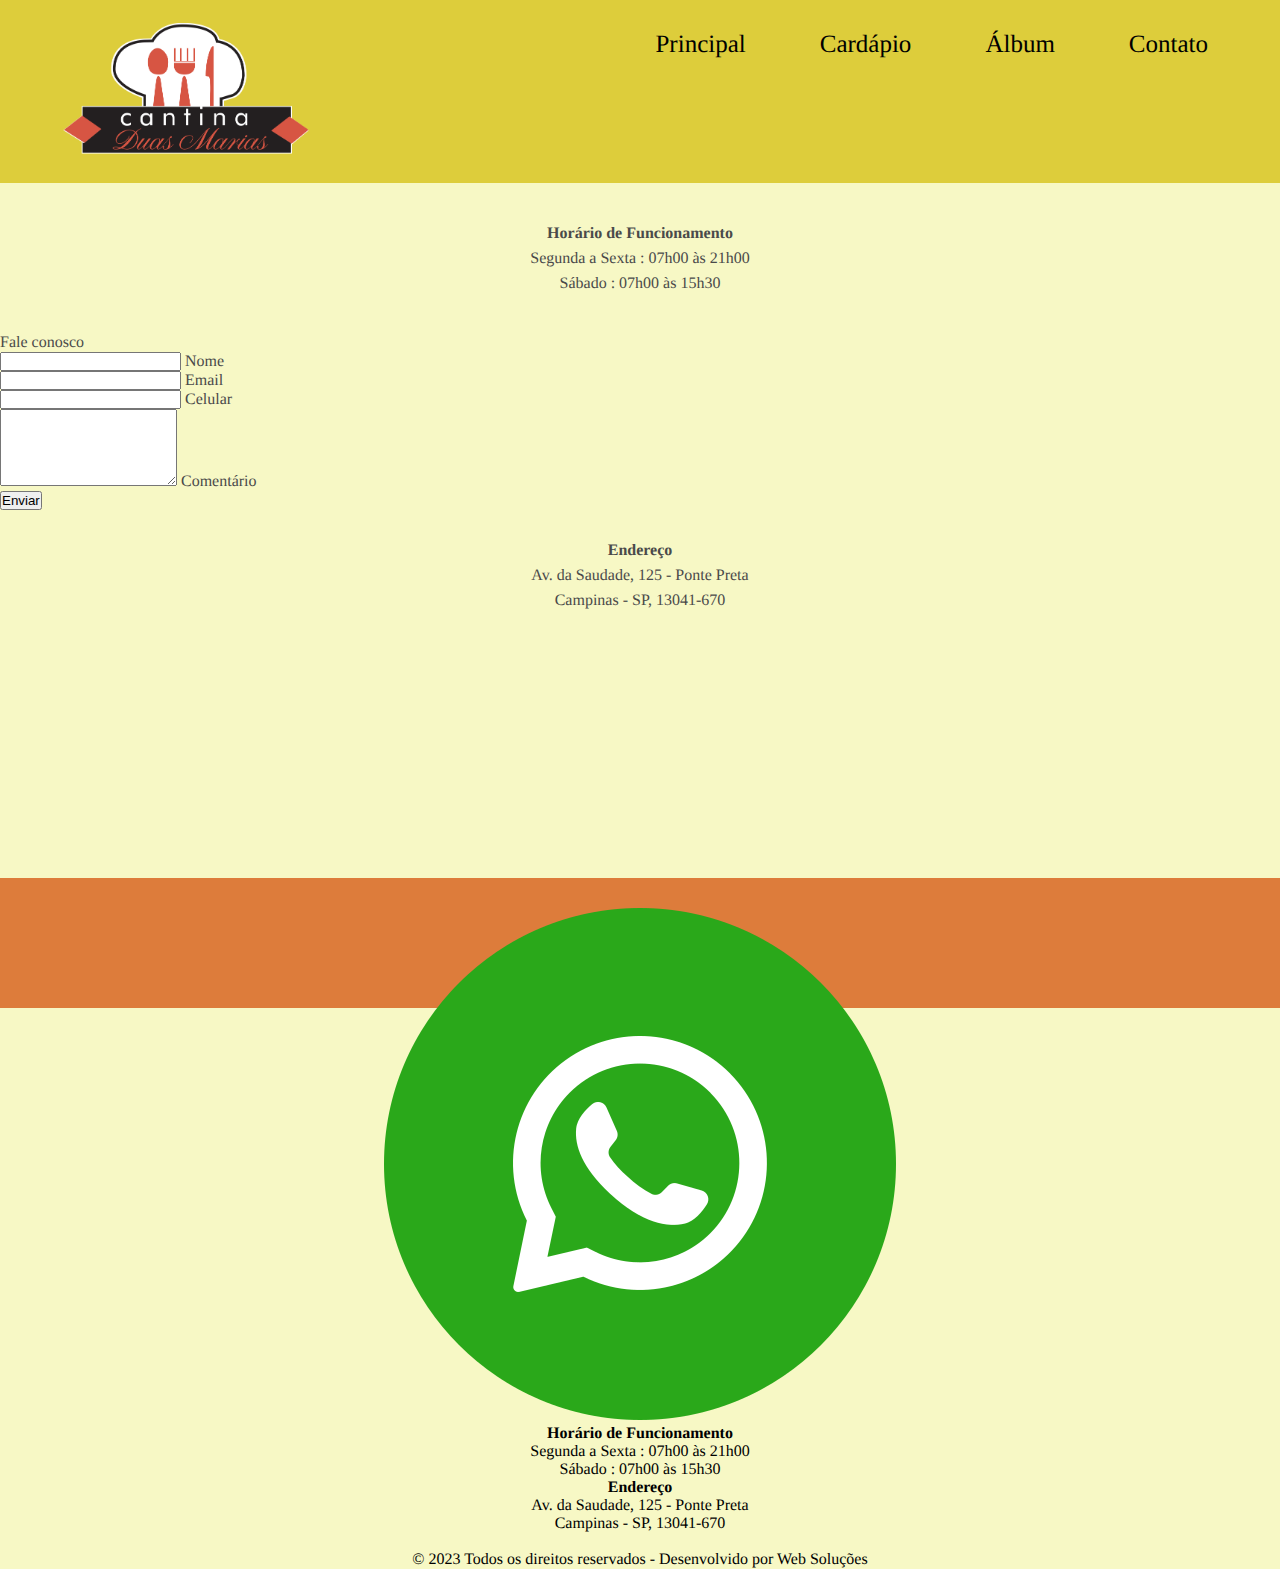
<file: contato.html>
<!DOCTYPE html>
<html lang="pt-BR">

<head>
    <meta charset="UTF-8">
    <meta http-equiv="X-UA-Compatible" content="IE=edge">
    <meta name="viewport" content="width=device-width, initial-scale=1.0">
    <title>Cantina duas Marias</title>
    <link rel="stylesheet" href="css/style.css">
    <link rel="shortcut icon" href="assets/icon_cantina.png" type="image/x-icon">
</head>

<body>
    <!-- Inicio Cabeçalho ---------------------------------------  -->
    <div class="header">

        <img class="logo" src="assets/logo_cantina.png" alt="">
        <div class="header-right">
            <a href="index.html">Principal</a>
            <!-- <a href="historia.html">História</a> -->
            <a href="cardapio.html">Cardápio</a>
            <a href="album.html">Álbum</a>
            <a href="#">Contato</a>
        </div>
    </div>
    <!-- Fim Cabeçalho ------------------------------------------  -->

    <!--
    <section>
        <div class="contato">
            <strong>Fale conosco</strong>
            <p><a id="aParaFooter" href="mailto:contato@cantina2marias.com.br">contato@cantina2marias.com.br</a></p>
            <a id="aParaFooter" href="https://wa.me/+5519991454976?text=urlencodedtext">Me chama no whatsapp</a>
        </div>
    </section>
    -->
    <br>
    <section>
        <div class="horario">
            <strong>Horário de Funcionamento</strong>

            <p>Segunda a Sexta&nbsp;: 07h00 às 21h00</p>
            <p>Sábado&nbsp;: 07h00 às 15h30</p>
        </div>
    </section>
    <br>
    <section>
        <div class="card">
            <span class="title">Fale conosco</span>
            <form class="form">
                <div class="group">
                    <input placeholder="‎" type="text" required="">
                    <label for="name">Nome</label>
                </div>
                <div class="group">
                    <input placeholder="‎" type="email" id="email" name="email" required="">
                    <label for="email">Email</label>
                </div>
                <div class="group">
                    <input placeholder="‎" type="number" id="celular" name="celular" required="">
                    <label for="phone">Celular</label>
                </div>

                <div class="group">
                    <textarea placeholder="‎" id="comment" name="comment" rows="5" required=""></textarea>
                    <label for="comment">Comentário</label>
                </div>
                <button type="submit">Enviar</button>
            </form>
        </div>
    </section>
    <br>



    <section>
        <div class="localizacao">
            <strong>Endereço</strong>
            <p>Av. da Saudade, 125 - Ponte Preta</p>
            <p>Campinas - SP, 13041-670</p>
        </div>
    </section>
    <div class="map">
        <iframe
            src="https://www.google.com/maps/embed?pb=!1m14!1m8!1m3!1d35470.42899313669!2d-47.06824336868228!3d-22.916444802353375!3m2!1i1024!2i768!4f13.1!3m3!1m2!1s0x94c8cf3303ceff43%3A0xea485c60a4b21ef5!2sEscola%20SENAI%20Prof.%20Dr.%20Euryclides%20de%20Jesus%20Zerbini!5e0!3m2!1spt-BR!2sbr!4v1690165514904!5m2!1spt-BR!2sbr"
            width="400px" height="250px" style="border:0;" allowfullscreen="" loading="lazy"
            referrerpolicy="no-referrer-when-downgrade"></iframe>

    </div>

    <div class="rodape_principal">
        <footer class="rodape_cheio">
            <ul class="rodape">

                <li> <a href="https://wa.me/+5519974010202/?text=urlencodedtext" target="_blank"><img
                            src="assets/whatsapp.png" alt=""></a>
                </li>

                <li><strong>Horário de Funcionamento</strong>
                    <p>Segunda a Sexta&nbsp;: 07h00 às 21h00</p>
                    <p>Sábado&nbsp;: 07h00 às 15h30</p>
                </li>

                <li> <strong>Endereço</strong>
                    <p>Av. da Saudade, 125 - Ponte Preta</p>
                    <p>Campinas - SP, 13041-670</p>
                </li>

                <br>

                <p>
                    &copy; 2023 Todos os direitos reservados -
                    <a href="mailto:websolucoes.2000@gmail.com">Desenvolvido por Web Soluções</a>
                </p>


            </ul>



        </footer>
    </div>






</body>
</file>
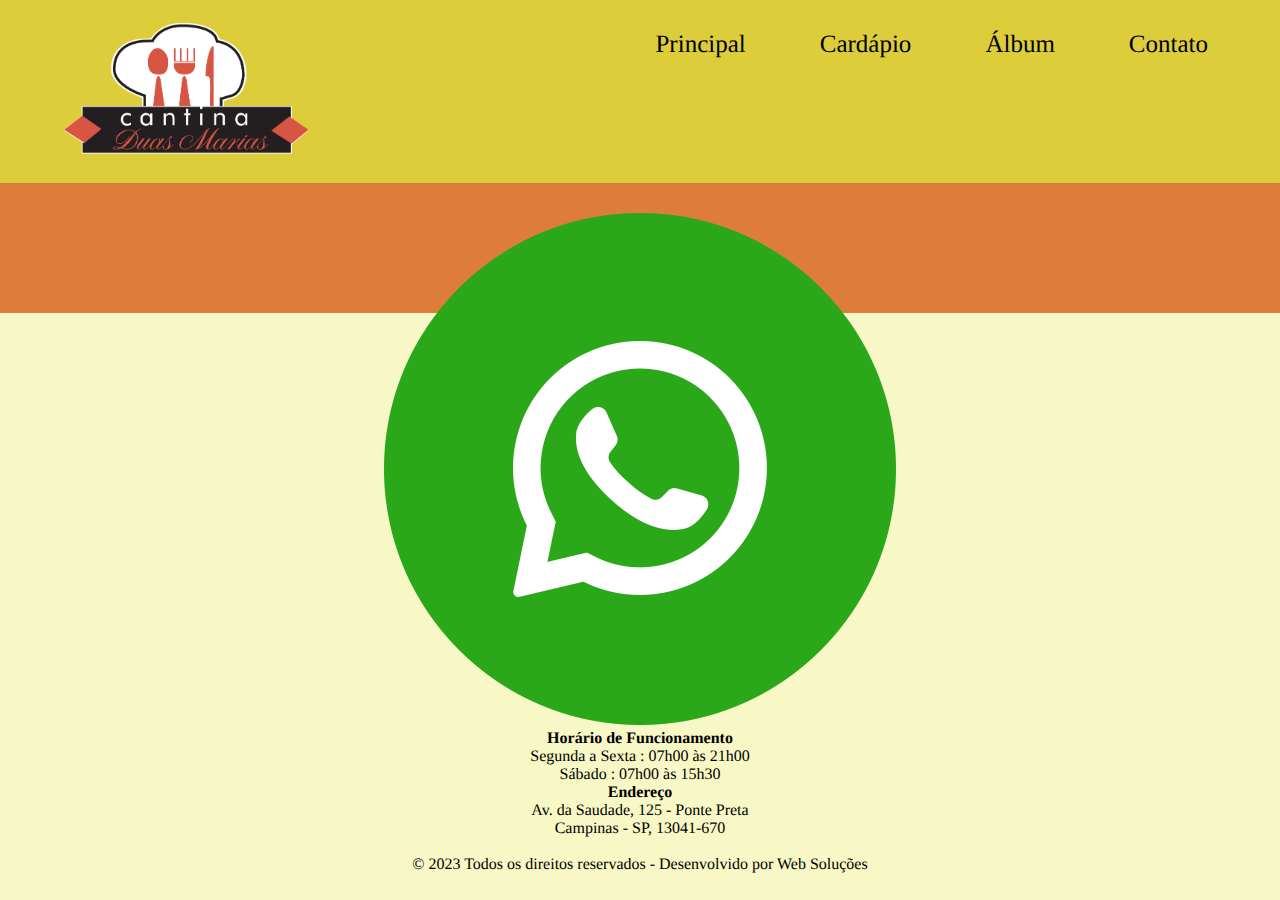
<file: historia.html>
<!DOCTYPE html>
<html lang="pt-BR">
<head>
    <meta charset="UTF-8">
    <meta name="viewport" content="width=device-width, initial-scale=1.0">
    <title>Cantina duas Marias</title>
    <link rel="stylesheet" href="css/style.css">
    <link rel="shortcut icon" href="assets/icon_cantina.png" type="image/x-icon">
</head>
<body>
    <!-- Inicio Cabeçalho ---------------------------------------  -->
    <div class="header">

         <img class="logo" src="assets/logo_cantina.png" alt="">
        <div class="header-right">
            <a href="index.html">Principal</a>
            <!-- <a href="historia.html">História</a> -->
            <a href="cardapio.html">Cardápio</a>
            <a href="album.html">Álbum</a>
            <a href="contato.html">Contato</a>
        </div>
    </div>
    <!-- Fim Cabeçalho ------------------------------------------  -->

 <!-- RODAPÉ ---------------------------------------  -->
 <div class="rodape_principal">
    <footer class="rodape_cheio">
        <ul class="rodape">

            <li> <a href="https://wa.me/+5519974010202/?text=urlencodedtext" target="_blank"><img
                        src="assets/whatsapp.png" alt=""></a>
            </li>

            <li><strong>Horário de Funcionamento</strong>
                <p>Segunda a Sexta&nbsp;: 07h00 às 21h00</p>
                <p>Sábado&nbsp;: 07h00 às 15h30</p>
            </li>

            <li> <strong>Endereço</strong>
                <p>Av. da Saudade, 125 - Ponte Preta</p>
                <p>Campinas - SP, 13041-670</p>
            </li>

            <br>

            <p>
                &copy; 2023 Todos os direitos reservados -
                <a href="mailto:websolucoes.2000@gmail.com">Desenvolvido por Web Soluções</a>
            </p>

        </ul>
    </footer>
</div>
<!-- RODAPÉ ---------------------------------------  -->

</body>
</html>
</file>
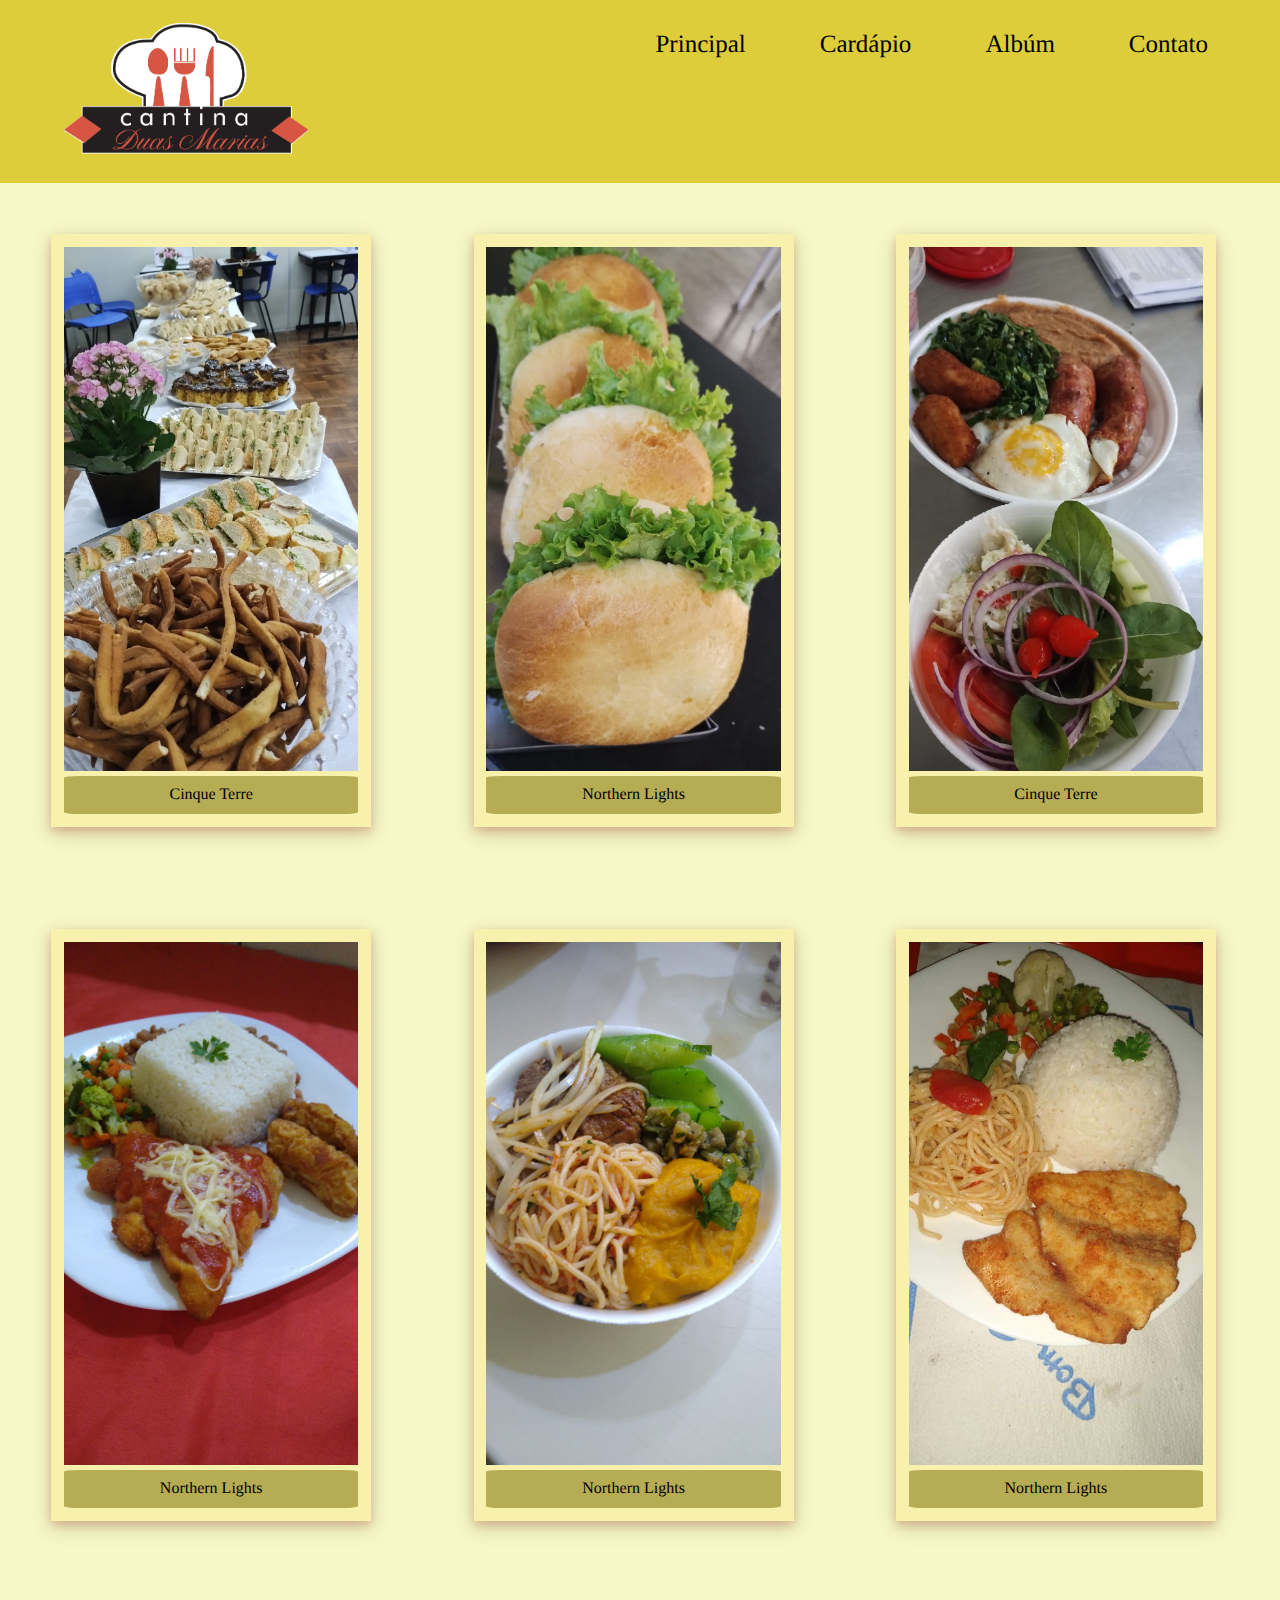
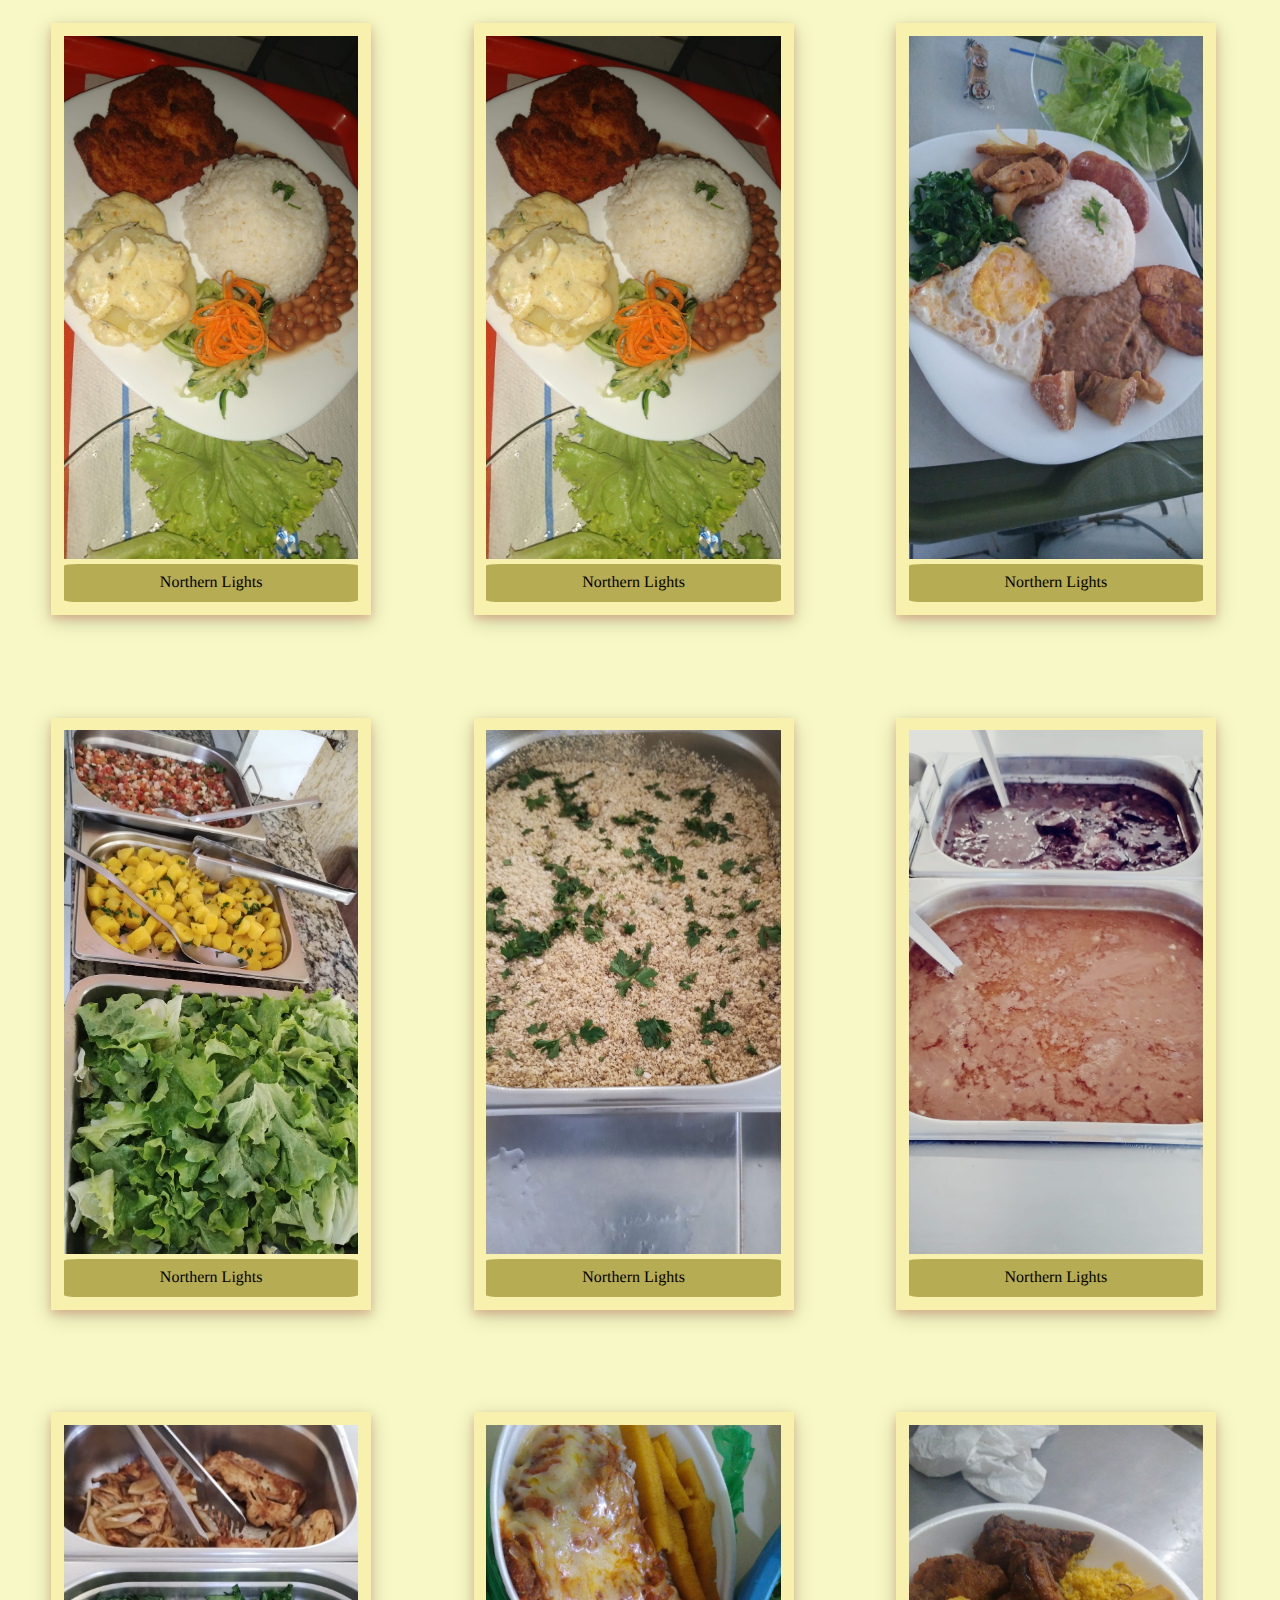
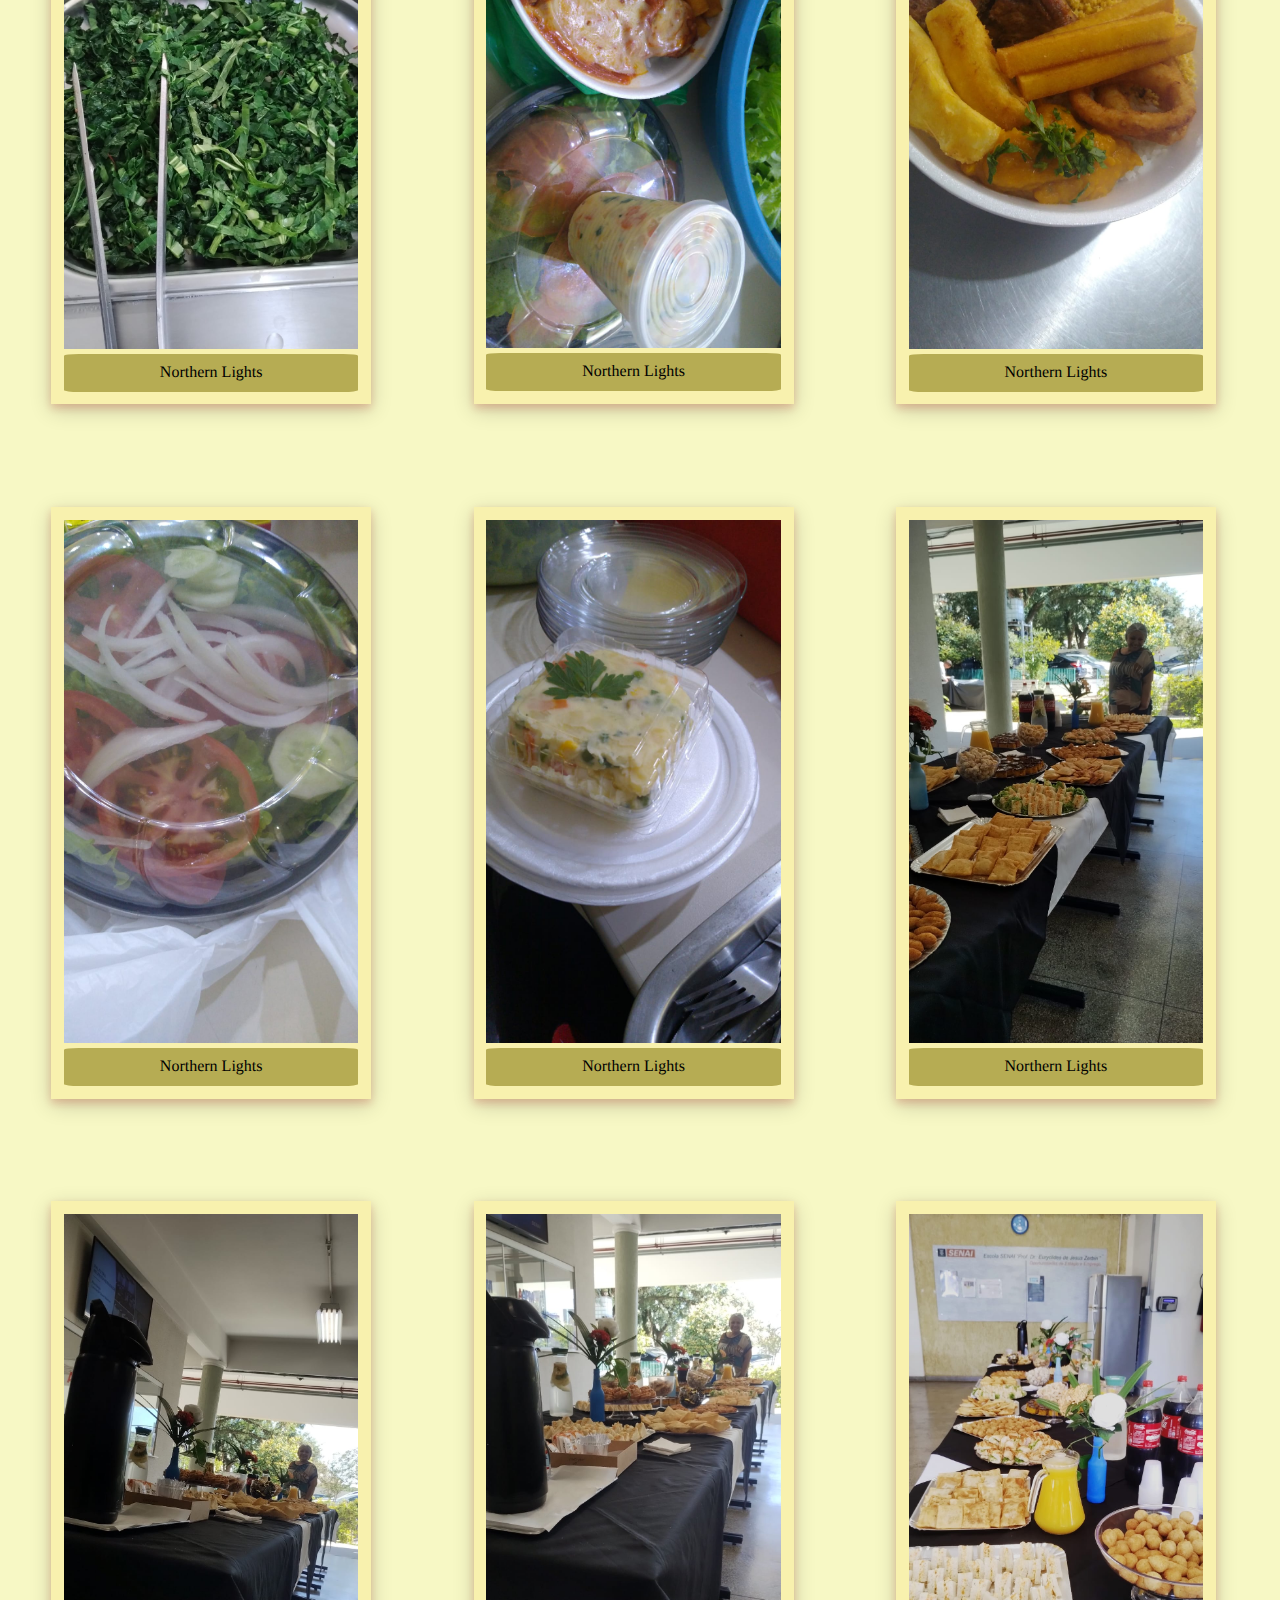
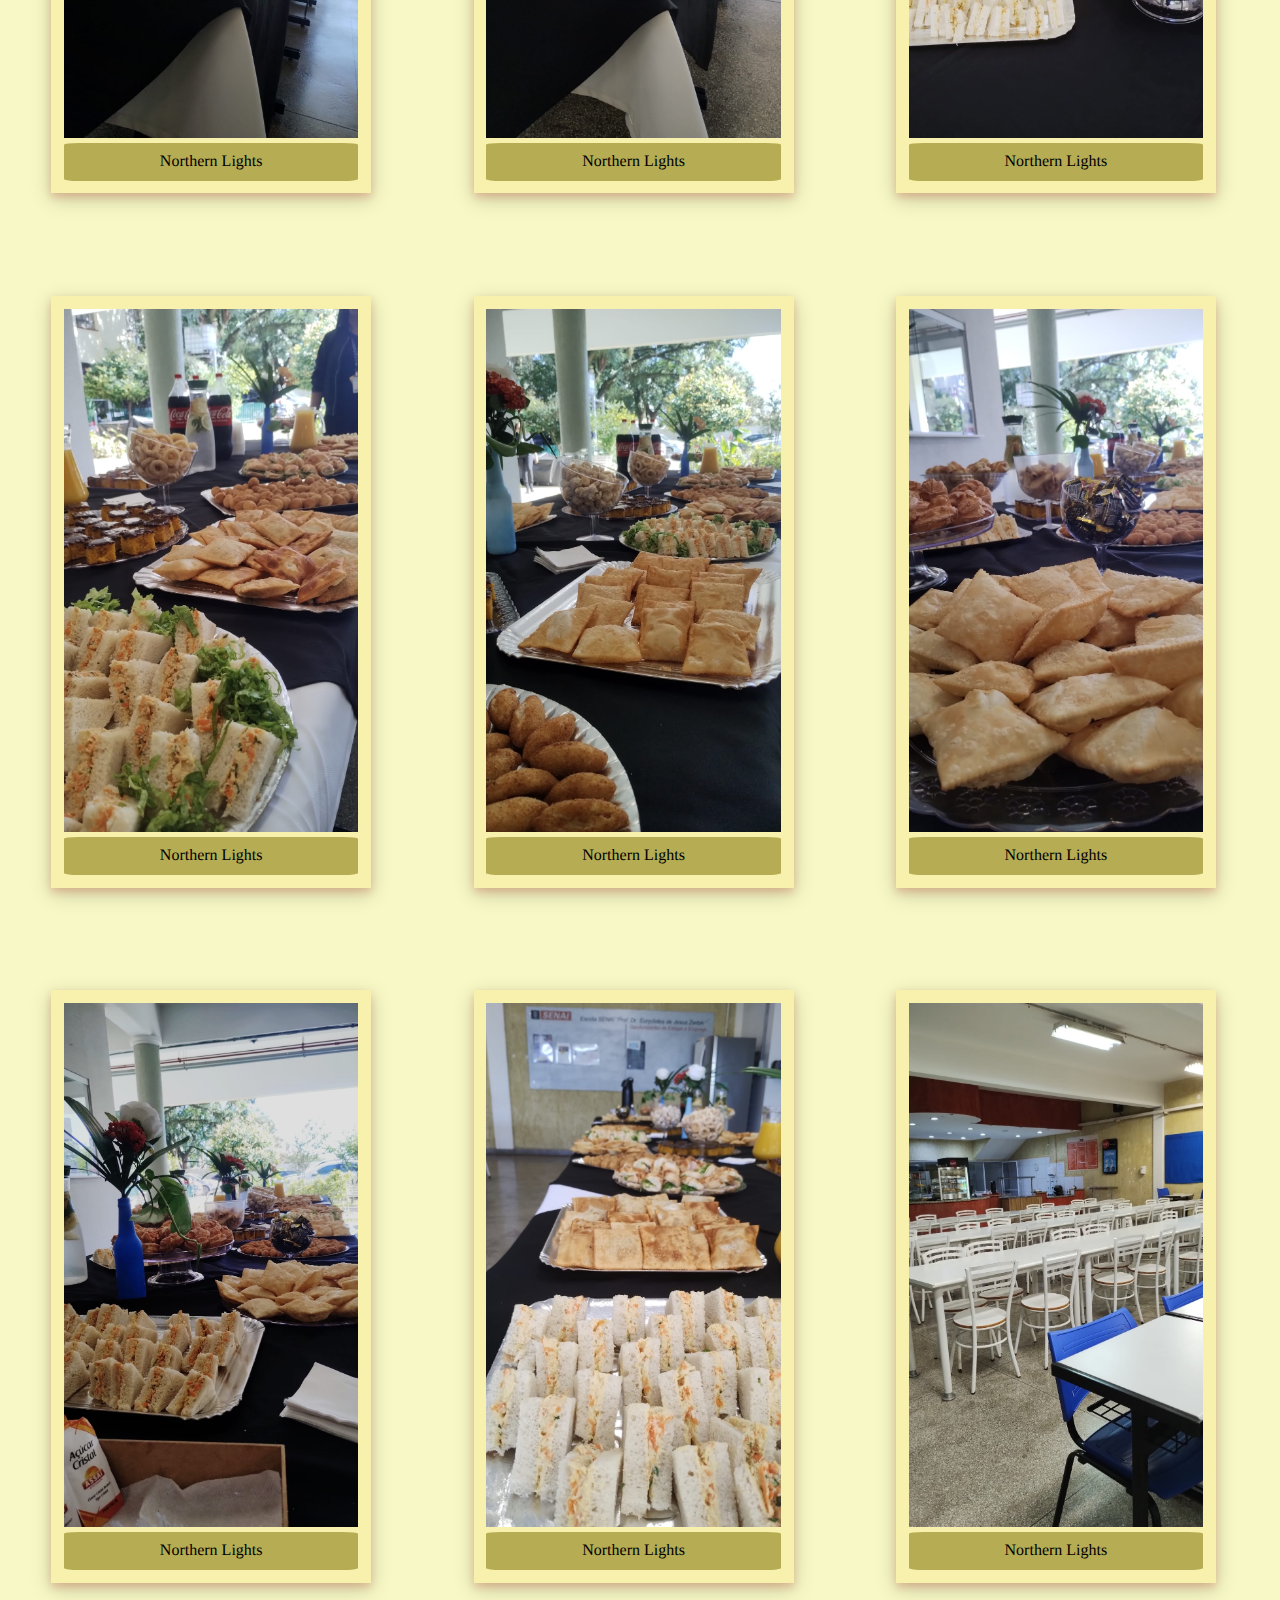
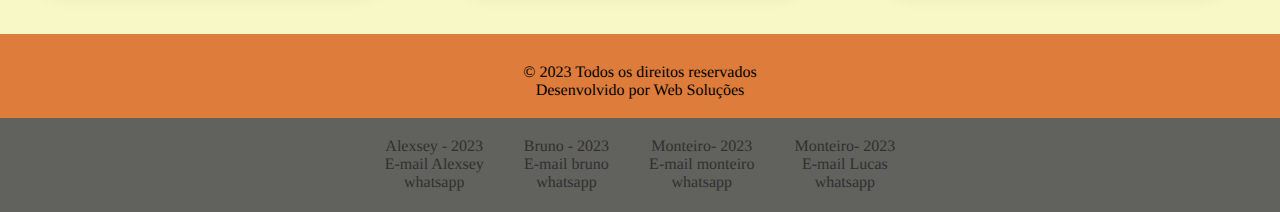
<file: cantina-main/album.html>
<!DOCTYPE html>
<html lang="pt-BR">
<head>
    <meta charset="UTF-8">
    <meta name="viewport" content="width=device-width, initial-scale=1.0">
    <title>Albúm</title>
    <link rel="stylesheet" href="css/style.css">
    
</head>
<body>   
    <!-- Inicio Cabeçalho ---------------------------------------  -->
    <div class="header">

        <img class="logo" src="assets/logo_cantina.png" alt="">
        <div class="header-right">
            <a href="index.html">Principal</a>
            <!-- <a href="historia.html">História</a> -->
            <a href="cardapio.html">Cardápio</a>
            <a href="album.html">Albúm</a>
            <a href="contato.html">Contato</a>
        </div>
    </div>
    <!-- Fim Cabeçalho ------------------------------------------  -->
    <div class="div-fotos">
        <div class="polaroid">
            <img id="imagemBorda" src="assets/Fotos/foto26.jpeg" alt="5 Terre" style="width:100%">
            <div class="container">
                <p>Cinque Terre</p>
            </div>
        </div>
        
        <div class="polaroid">
            <img src="assets/Fotos/foto25.jpeg" alt="Norther Lights" style="width:100%">
            <div class="container">
                <p>Northern Lights</p>
            </div>
        </div>
        <div class="polaroid">
            <img id="imagemBorda" src="assets/Fotos/foto24.jpeg" alt="5 Terre"
                style="width:100%">
            <div class="container">
                <p>Cinque Terre</p>
            </div>
        </div>
        <div class="polaroid">
            <img src="assets/Fotos/foto23.jpeg" alt="Norther Lights" style="width:100%">
            <div class="container">
                <p>Northern Lights</p>
            </div>
        </div>
        <div class="polaroid">
            <img src="assets/Fotos/foto22.jpeg" alt="Norther Lights" style="width:100%">
            <div class="container">
                <p>Northern Lights</p>
            </div>
        </div>
        <div class="polaroid">
            <img src="assets/Fotos/foto21.jpeg" alt="Norther Lights" style="width:100%">
            <div class="container">
                <p>Northern Lights</p>
            </div>
        </div>
        <div class="polaroid">
            <img src="assets/Fotos/foto20.jpeg" alt="Norther Lights" style="width:100%">
            <div class="container">
                <p>Northern Lights</p>
            </div>
        </div>
        <div class="polaroid">
            <img src="assets/Fotos/foto20.jpeg" alt="Norther Lights" style="width:100%">
            <div class="container">
                <p>Northern Lights</p>
            </div>
        </div>
        <div class="polaroid">
            <img src="assets/Fotos/foto19.jpeg" alt="Norther Lights" style="width:100%">
            <div class="container">
                <p>Northern Lights</p>
            </div>
        </div>
        <div class="polaroid">
            <img src="assets/Fotos/foto18.jpeg" alt="Norther Lights" style="width:100%">
            <div class="container">
                <p>Northern Lights</p>
            </div>
        </div>
        <div class="polaroid">
            <img src="assets/Fotos/foto17.jpeg" alt="Norther Lights" style="width:100%">
            <div class="container">
                <p>Northern Lights</p>
            </div>
        </div>
        <div class="polaroid">
            <img src="assets/Fotos/foto16.jpeg" alt="Norther Lights" style="width:100%">
            <div class="container">
                <p>Northern Lights</p>
            </div>
        </div>
        <div class="polaroid">
            <img src="assets/Fotos/foto15.jpeg" alt="Norther Lights" style="width:100%">
            <div class="container">
                <p>Northern Lights</p>
            </div>
        </div>
        <div class="polaroid">
            <img src="assets/Fotos/foto14.jpeg" alt="Norther Lights" style="width:100%">
            <div class="container">
                <p>Northern Lights</p>
            </div>
        </div>
        <div class="polaroid">
            <img src="assets/Fotos/foto13.jpeg" alt="Norther Lights" style="width:100%">
            <div class="container">
                <p>Northern Lights</p>
            </div>
        </div>
        <div class="polaroid">
            <img src="assets/Fotos/foto12.jpeg" alt="Norther Lights" style="width:100%">
            <div class="container">
                <p>Northern Lights</p>
            </div>
        </div>
        <div class="polaroid">
            <img src="assets/Fotos/foto11.jpeg" alt="Norther Lights" style="width:100%">
            <div class="container">
                <p>Northern Lights</p>
            </div>
        </div>
        <div class="polaroid">
            <img src="assets/Fotos/foto10.jpeg" alt="Norther Lights" style="width:100%">
            <div class="container">
                <p>Northern Lights</p>
            </div>
        </div>
        <div class="polaroid">
            <img src="assets/Fotos/foto9.jpeg" alt="Norther Lights" style="width:100%">
            <div class="container">
                <p>Northern Lights</p>
            </div>
        </div>
        <div class="polaroid">
            <img src="assets/Fotos/foto8.jpeg" alt="Norther Lights" style="width:100%">
            <div class="container">
                <p>Northern Lights</p>
            </div>
        </div>
        <div class="polaroid">
            <img src="assets/Fotos/foto7.jpeg" alt="Norther Lights" style="width:100%">
            <div class="container">
                <p>Northern Lights</p>
            </div>
        </div>
        <div class="polaroid">
            <img src="assets/Fotos/foto6.jpeg" alt="Norther Lights" style="width:100%">
            <div class="container">
                <p>Northern Lights</p>
            </div>
        </div>
        <div class="polaroid">
            <img src="assets/Fotos/foto5.jpeg" alt="Norther Lights" style="width:100%">
            <div class="container">
                <p>Northern Lights</p>
            </div>
        </div>
        <div class="polaroid">
            <img src="assets/Fotos/foto4.jpeg" alt="Norther Lights" style="width:100%">
            <div class="container">
                <p>Northern Lights</p>
            </div>
        </div>
        <div class="polaroid">
            <img src="assets/Fotos/foto3.jpeg" alt="Norther Lights" style="width:100%">
            <div class="container">
                <p>Northern Lights</p>
            </div>
        </div>
        <div class="polaroid">
            <img src="assets/Fotos/foto2.jpeg" alt="Norther Lights" style="width:100%">
            <div class="container">
                <p>Northern Lights</p>
            </div>
        </div>
        <div class="polaroid">
            <img src="assets/Fotos/foto1.jpeg" alt="Norther Lights" style="width:100%">
            <div class="container">
                <p>Northern Lights</p>
            </div>
        </div>
    </div>
    <footer>
        <p>
            &copy; 2023 Todos os direitos reservados
            <br>
            <a href="mailto:websolucoes.2000@gmail.com">Desenvolvido por Web Soluções</a>
        </p>
        <br>
        <div class="nossocontato">
            <div class="contato_ref">
                <p>Alexsey - 2023</p>
                <p><a id="aParaFooter" href="mailto:alexsey.batista@hotmail.com">E-mail Alexsey</a></p>
                <a id="aParaFooter" href="https://wa.me/+5519981458441/?text=urlencodedtext">whatsapp</a>
            </div>
            <div class="contato_ref">
                <p>Bruno - 2023 </p>
                <p><a id="aParaFooter" href="mailto:bcgparra@gmail.com">E-mail bruno</a></p>
                <a id="aParaFooter" href="https://wa.me/+5519991056855/?text=urlencodedtext">whatsapp</a>
            </div>
            <div class="contato_ref">
                <p>Monteiro- 2023</p>
                <p><a id="aParaFooter" href="mailto:bomdiamonteiro@gmail.com">E-mail monteiro</a></p>
                <a id="aParaFooter" href="https://wa.me/+5519994682727/?text=urlencodedtext">whatsapp</a>
            </div>
            <div class="contato_ref">
                <p>Monteiro- 2023</p>
                <p><a id="aParaFooter" href="mailto:lucashruizoliveira@gmail.com">E-mail Lucas</a></p>
                <p><a id="aParaFooter" href="https://wa.me/+5519996193005/?text=urlencodedtext">whatsapp</a></p>
            </div>
        </div>
    </footer>    
</body>
</html>
</file>
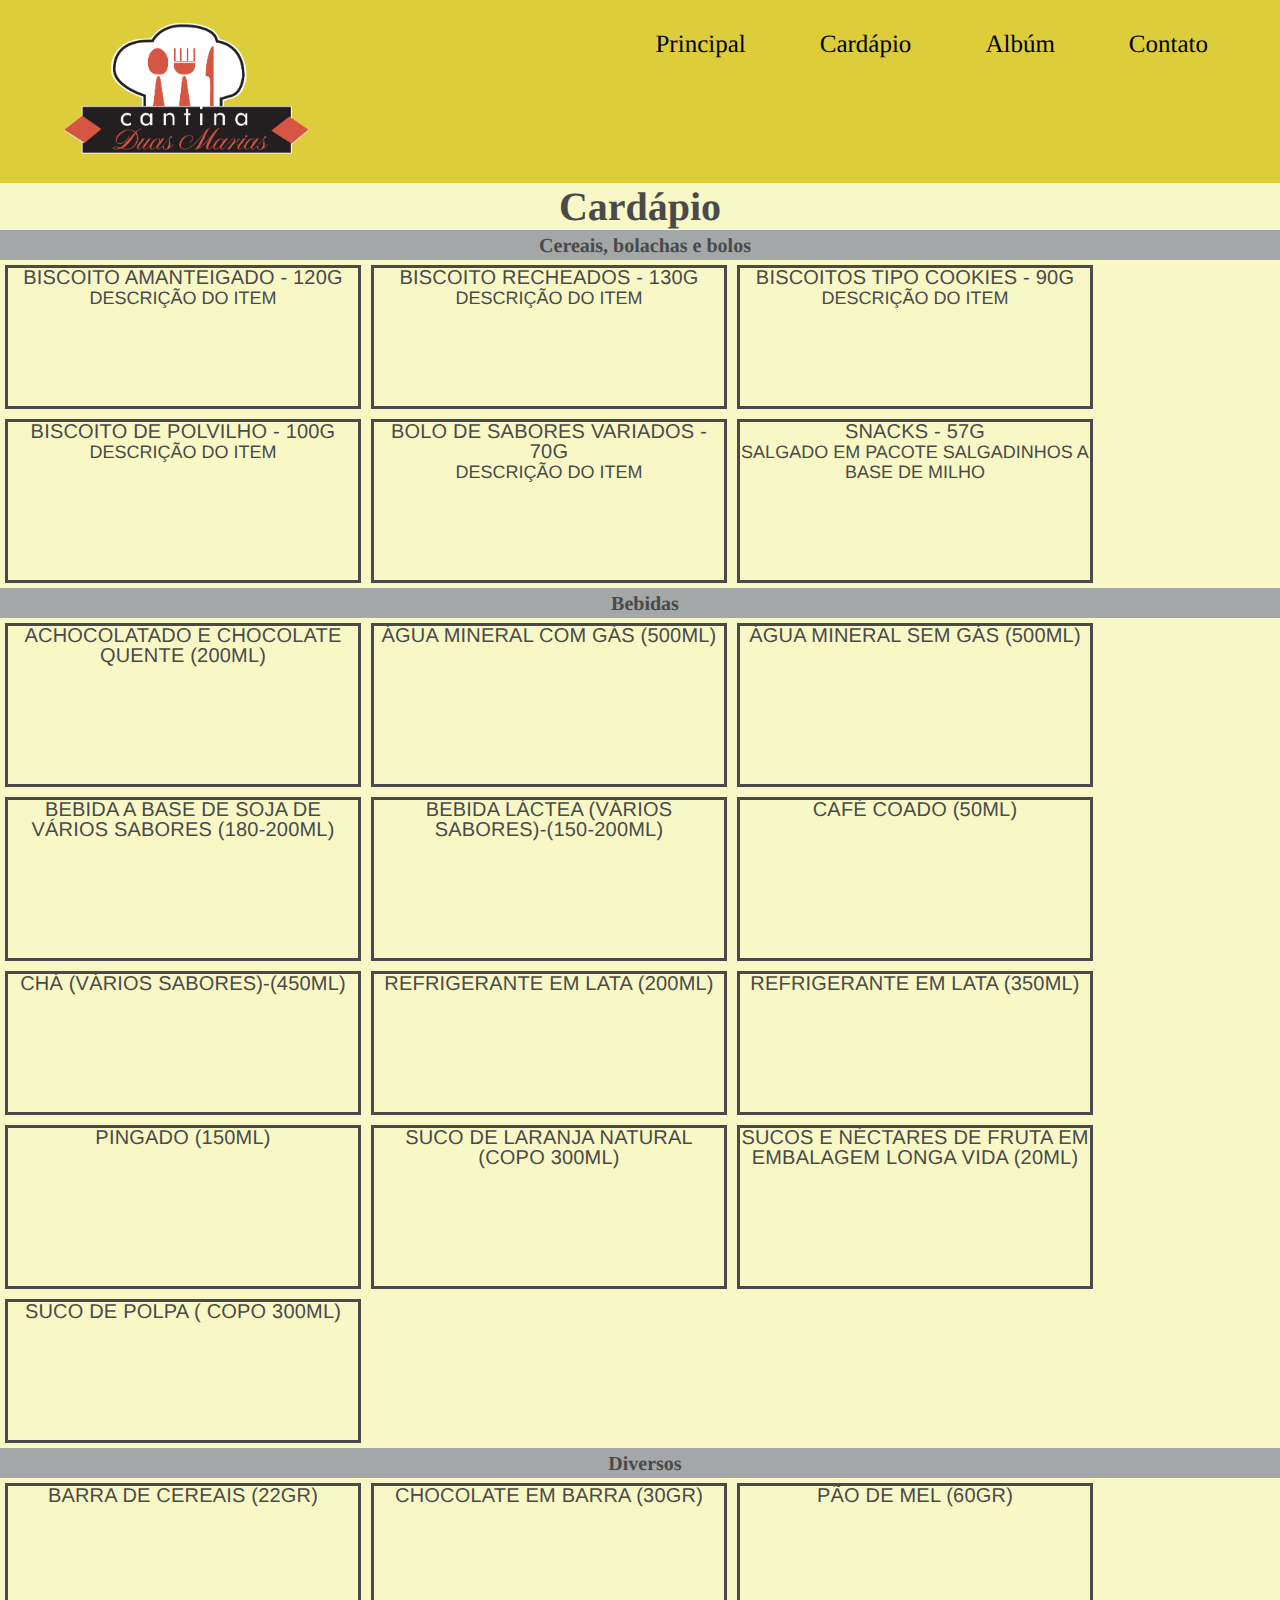
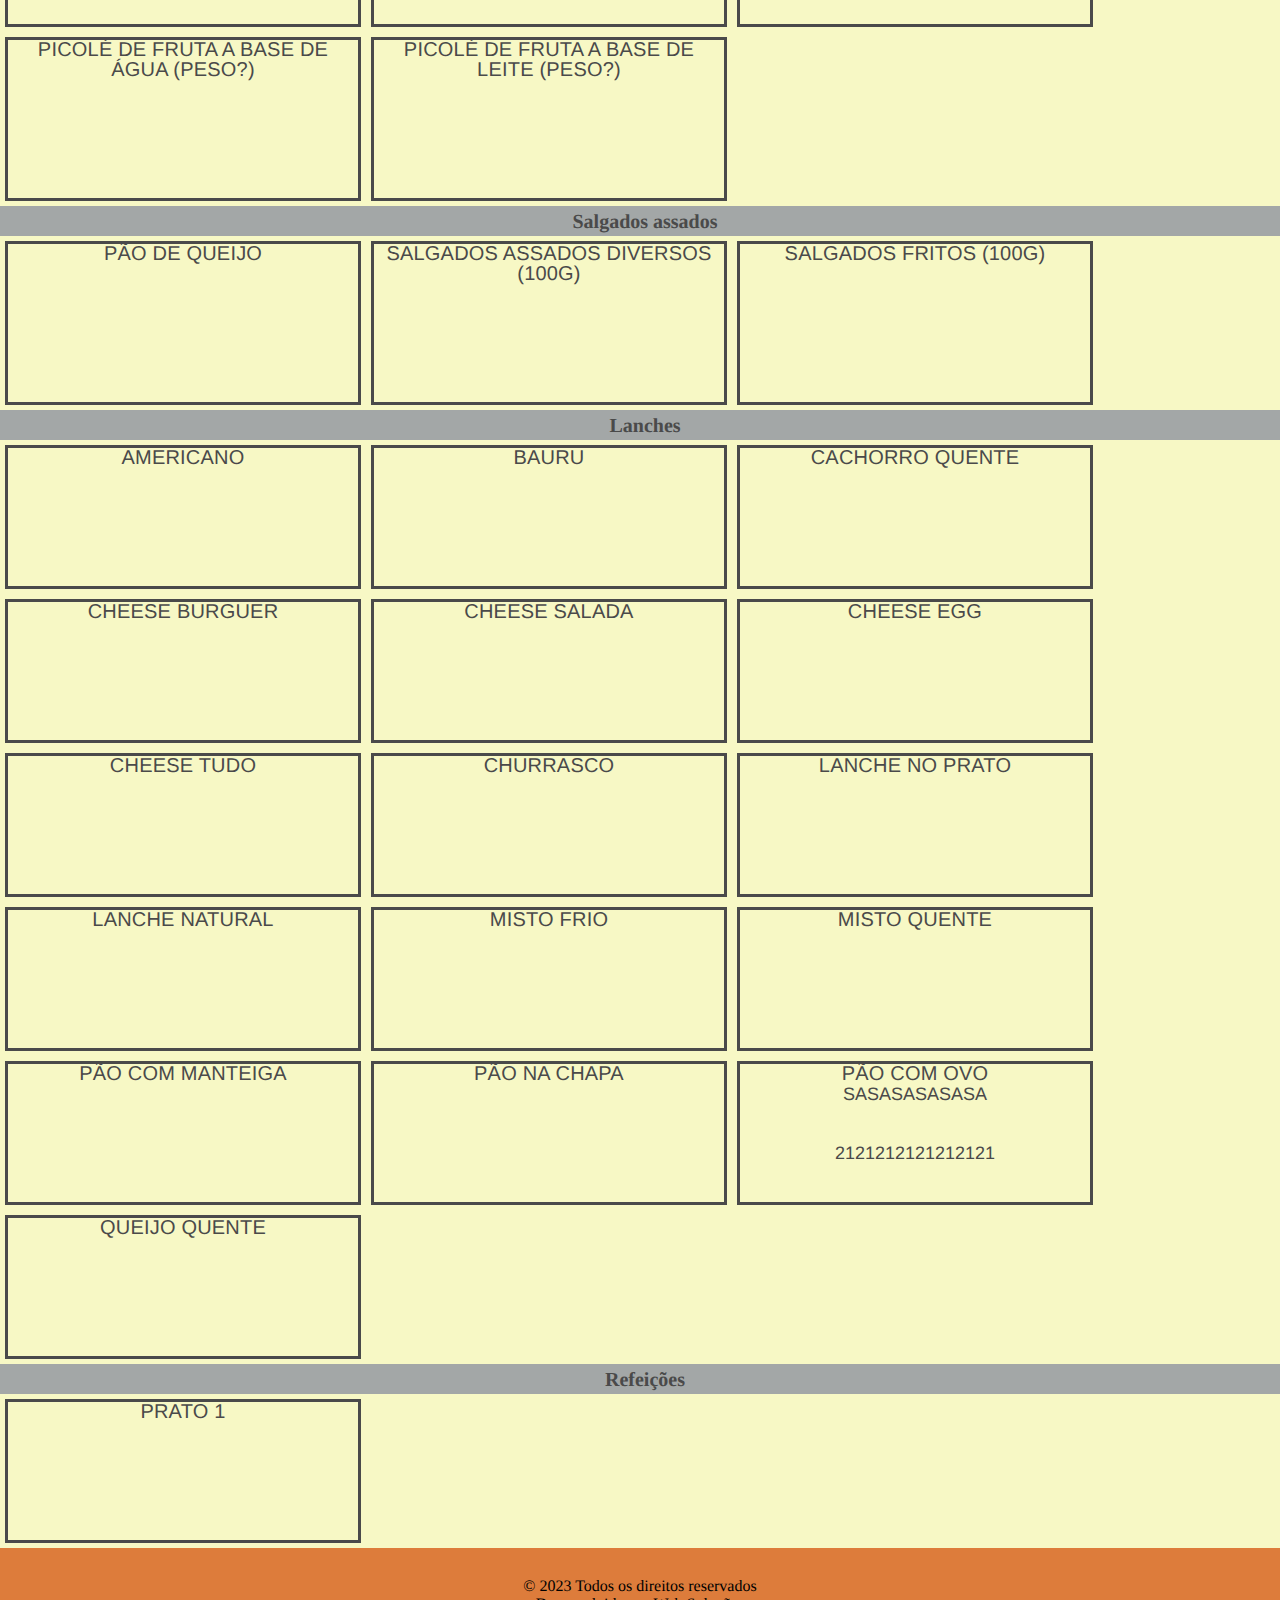
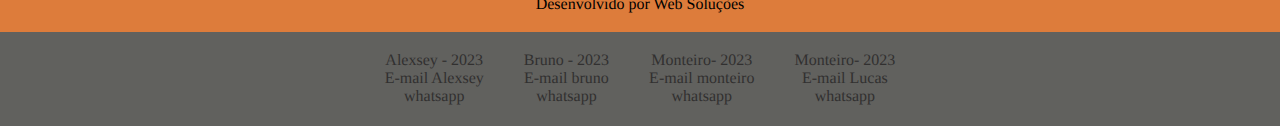
<file: cantina-main/cardapio.html>
<!DOCTYPE html>
<html lang="pt-BR">

<head>
    <meta charset="UTF-8">
    <meta name="viewport" content="width=device-width, initial-scale=1.0">
    <link rel="stylesheet" href="css/style.css">
    <title>Cantina</title>
</head>

<body>
    <!-- Inicio Cabeçalho ---------------------------------------  -->
    <div class="header">

         <img class="logo" src="assets/logo_cantina.png" alt="">
        <div class="header-right">
            <a href="index.html">Principal</a>
            <!-- <a href="historia.html">História</a> -->
            <a href="cardapio.html">Cardápio</a>
            <a href="album.html">Albúm</a>
            <a href="contato.html">Contato</a>
        </div>
    </div>
    <!-- Fim Cabeçalho ------------------------------------------  -->
    <h1>Cardápio</h1>
    <div class="colunadocardapio"><strong>Cereais, bolachas e bolos</strong></div>
    <div class="cardapioDentro">
        <div class="itemCardapio">
            <div class="nomeItem">Biscoito amanteigado - 120g</div>
            <div class="descricaoItem">descrição do item</div>
            <div class="descricaoItem"></div>
        </div>
        <div class="itemCardapio">
            <div class="nomeItem">Biscoito recheados - 130g</div>
            <div class="descricaoItem">descrição do item</div>
            <div class="descricaoItem"></div>
        </div>
        <div class="itemCardapio">
            <div class="nomeItem">Biscoitos tipo cookies - 90g</div>
            <div class="descricaoItem">descrição do item</div>
            <div class="descricaoItem"></div>
        </div>
        <div class="itemCardapio">
            <div class="nomeItem">Biscoito de polvilho - 100g</div>
            <div class="descricaoItem">descrição do item</div>
            <div class="descricaoItem"></div>
        </div>
        <div class="itemCardapio">
            <div class="nomeItem">Bolo de sabores variados - 70g</div>
            <div class="descricaoItem">descrição do item</div>
            <div class="descricaoItem"></div>
        </div>
        <div class="itemCardapio">
            <div class="nomeItem">Snacks - 57g</div>
            <div class="descricaoItem">Salgado em pacote salgadinhos a base de milho</div>
            <div class="descricaoItem"></div>
        </div>
    </div>
    <div class="colunadocardapio"><strong> Bebidas </strong> </div>
    <div class="cardapioDentro">
        <div class="itemCardapio">
            <div class="nomeItem">Achocolatado e chocolate quente (200ml)</div>
            <div class="descricaoItem"></div>
            <div class="descricaoItem"></div>
        </div>
        <div class="itemCardapio">
            <div class="nomeItem">Água mineral com gás (500Ml)</div>
            <div class="descricaoItem"></div>
            <div class="descricaoItem"></div>
        </div>
        <div class="itemCardapio">
            <div class="nomeItem">Água mineral sem gás (500Ml)</div>
            <div class="descricaoItem"></div>
            <div class="descricaoItem"></div>
        </div>
        <div class="itemCardapio">
            <div class="nomeItem">Bebida a base de soja de vários sabores (180-200Ml)</div>
            <div class="descricaoItem"></div>
            <div class="descricaoItem"></div>
        </div>
        <div class="itemCardapio">
            <div class="nomeItem">Bebida láctea (vários sabores)-(150-200Ml)</div>
            <div class="descricaoItem"></div>
            <div class="descricaoItem"></div>
        </div>
        <div class="itemCardapio">
            <div class="nomeItem">Café coado (50Ml)</div>
            <div class="descricaoItem"></div>
            <div class="descricaoItem"></div>
        </div>
        <div class="itemCardapio">
            <div class="nomeItem">Chá (vários sabores)-(450Ml)</div>
            <div class="descricaoItem"></div>
            <div class="descricaoItem"></div>
        </div>
        <div class="itemCardapio">
            <div class="nomeItem">Refrigerante em lata (200Ml)</div>
            <div class="descricaoItem"></div>
            <div class="descricaoItem"></div>
        </div>
        <div class="itemCardapio">
            <div class="nomeItem">Refrigerante em lata (350Ml)</div>
            <div class="descricaoItem"></div>
            <div class="descricaoItem"></div>
        </div>
        <div class="itemCardapio">
            <div class="nomeItem">Pingado (150Ml)</div>
            <div class="descricaoItem"></div>
            <div class="descricaoItem"></div>
        </div>
        <div class="itemCardapio">
            <div class="nomeItem">Suco de laranja natural (copo 300Ml)</div>
            <div class="descricaoItem"></div>
            <div class="descricaoItem"></div>
        </div>
        <div class="itemCardapio">
            <div class="nomeItem">Sucos e néctares de fruta em embalagem longa vida (20Ml)</div>
            <div class="descricaoItem"></div>
            <div class="descricaoItem"></div>
        </div>
        <div class="itemCardapio">
            <div class="nomeItem">Suco de polpa ( copo 300Ml)</div>
            <div class="descricaoItem"></div>
            <div class="descricaoItem"></div>
        </div>
    </div>
    </div>
    <div class="colunadocardapio"><strong> Diversos </strong> </div>
    <div class="cardapioDentro">
        <div class="itemCardapio">
            <div class="nomeItem">Barra de cereais (22Gr)</div>
            <div class="descricaoItem"></div>
            <div class="descricaoItem"></div>
        </div>
        <div class="itemCardapio">
            <div class="nomeItem">Chocolate em barra (30Gr)</div>
            <div class="descricaoItem"></div>
            <div class="descricaoItem"></div>
        </div>
        <div class="itemCardapio">
            <div class="nomeItem">Pão de mel (60Gr)</div>
            <div class="descricaoItem"></div>
            <div class="descricaoItem"></div>
        </div>
        <div class="itemCardapio">
            <div class="nomeItem">Picolé de fruta a base de água (Peso?)</div>
            <div class="descricaoItem"></div>
            <div class="descricaoItem"></div>
        </div>
        <div class="itemCardapio">
            <div class="nomeItem">Picolé de fruta a base de leite (Peso?)</div>
            <div class="descricaoItem"></div>
            <div class="descricaoItem"></div>
        </div>
    </div>
    <div class="colunadocardapio"><strong> Salgados assados </strong> </div>
    <div class="cardapioDentro">
        <div class="itemCardapio">
            <div class="nomeItem">Pão de queijo</div>
            <div class="descricaoItem"></div>
            <div class="descricaoItem"></div>
        </div>
        <div class="itemCardapio">
            <div class="nomeItem">Salgados assados diversos (100G)</div>
            <div class="descricaoItem"></div>
            <div class="descricaoItem"></div>
        </div>
        <div class="itemCardapio">
            <div class="nomeItem">Salgados fritos (100G)</div>
            <div class="descricaoItem"></div>
            <div class="descricaoItem"></div>
        </div>
    </div>
    <div class="colunadocardapio"><strong> Lanches </strong> </div>
    <div class="cardapioDentro">
        <div class="itemCardapio">
            <div class="nomeItem">Americano</div>
            <div class="descricaoItem"></div>
            <div class="descricaoItem"></div>
        </div>
        <div class="itemCardapio">
            <div class="nomeItem">Bauru</div>
            <div class="descricaoItem"></div>
            <div class="descricaoItem"></div>
        </div>
        <div class="itemCardapio">
            <div class="nomeItem">Cachorro quente</div>
            <div class="descricaoItem"></div>
            <div class="descricaoItem"></div>
        </div>
        <div class="itemCardapio">
            <div class="nomeItem">Cheese burguer</div>
            <div class="descricaoItem"></div>
            <div class="descricaoItem"></div>
        </div>
        <div class="itemCardapio">
            <div class="nomeItem">Cheese salada</div>
            <div class="descricaoItem"></div>
            <div class="descricaoItem"></div>
        </div>
        <div class="itemCardapio">
            <div class="nomeItem">Cheese egg</div>
            <div class="descricaoItem"></div>
            <div class="descricaoItem"></div>
        </div>
        <div class="itemCardapio">
            <div class="nomeItem">Cheese tudo </div>
            <div class="descricaoItem"></div>
            <div class="descricaoItem"></div>
        </div>
        <div class="itemCardapio">
            <div class="nomeItem">Churrasco</div>
            <div class="descricaoItem"></div>
            <div class="descricaoItem"></div>
        </div>
        <div class="itemCardapio">
            <div class="nomeItem">Lanche no prato</div>
            <div class="descricaoItem"></div>
            <div class="descricaoItem"></div>
        </div>
        <div class="itemCardapio">
            <div class="nomeItem">Lanche natural</div>
            <div class="descricaoItem"></div>
            <div class="descricaoItem"></div>
        </div>
        <div class="itemCardapio">
            <div class="nomeItem">Misto frio</div>
            <div class="descricaoItem"></div>
            <div class="descricaoItem"></div>
        </div>
        <div class="itemCardapio">
            <div class="nomeItem">Misto quente</div>
            <div class="descricaoItem"></div>
            <div class="descricaoItem"></div>
        </div>
        <div class="itemCardapio">
            <div class="nomeItem">Pão com manteiga</div>
            <div class="descricaoItem"></div>
            <div class="descricaoItem"></div>
        </div>
        <div class="itemCardapio">
            <div class="nomeItem">Pão na chapa</div>
            <div class="descricaoItem"></div>
            <div class="descricaoItem"></div>
        </div>
        <div class="itemCardapio">
            <div class="nomeItem">Pão com ovo</div>
            <div class="descricaoItem">sasasasasasa</div>
            <div class="descricaoItem">2121212121212121</div>
        </div>
        <div class="itemCardapio">
            <div class="nomeItem">Queijo quente</div>
            <div class="descricaoItem"></div>
            <div class="descricaoItem"></div>
        </div>
    </div>
    <div class="colunadocardapio"><strong> Refeições </strong> </div>
    <div class="cardapioDentro">
        <div class="itemCardapio">
            <div class="nomeItem">Prato 1</div>
            <div class="descricaoItem"></div>
            <div class="descricaoItem"></div>
        </div>
    </div>
    <footer>
        <p>
            &copy; 2023 Todos os direitos reservados
            <br>
            <a href="mailto:websolucoes.2000@gmail.com">Desenvolvido por Web Soluções</a>
        </p>
        <br>
        <div class="nossocontato">
            <div class="contato_ref">
                <p>Alexsey - 2023</p>
                <p><a id="aParaFooter" href="mailto:alexsey.batista@hotmail.com">E-mail Alexsey</a></p>
                <a id="aParaFooter" href="https://wa.me/+5519981458441/?text=urlencodedtext">whatsapp</a>
            </div>
            <div class="contato_ref">
                <p>Bruno - 2023 </p>
                <p><a id="aParaFooter" href="mailto:bcgparra@gmail.com">E-mail bruno</a></p>
                <a id="aParaFooter" href="https://wa.me/+5519991056855/?text=urlencodedtext">whatsapp</a>
            </div>
            <div class="contato_ref">
                <p>Monteiro- 2023</p>
                <p><a id="aParaFooter" href="mailto:bomdiamonteiro@gmail.com">E-mail monteiro</a></p>
                <a id="aParaFooter" href="https://wa.me/+5519994682727/?text=urlencodedtext">whatsapp</a>
            </div>
            <div class="contato_ref">
                <p>Monteiro- 2023</p>
                <p><a id="aParaFooter" href="mailto:lucashruizoliveira@gmail.com">E-mail Lucas</a></p>
                <p><a id="aParaFooter" href="https://wa.me/+5519996193005/?text=urlencodedtext">whatsapp</a></p>
            </div>
        </div>
    </footer>
</body>

</html>
</file>
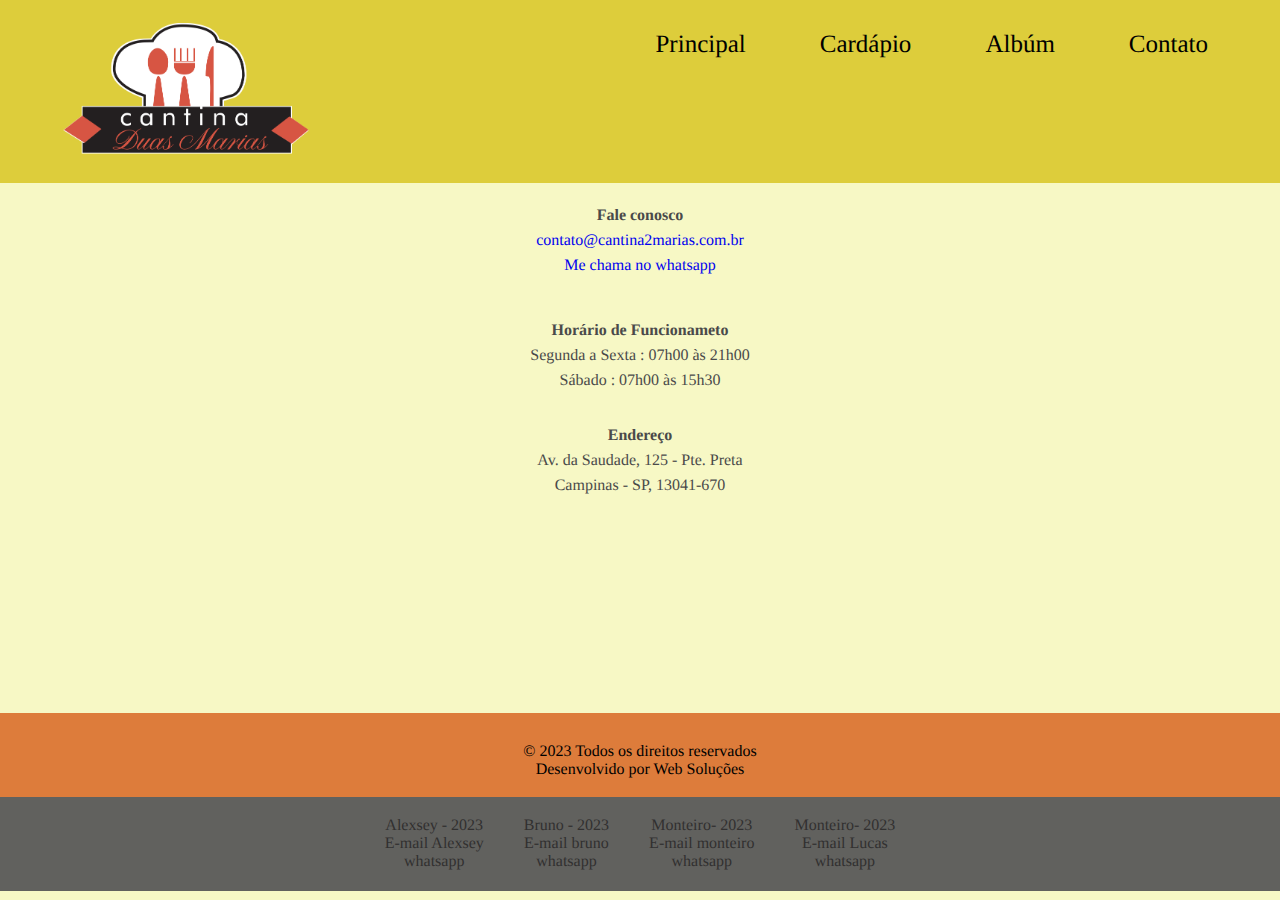
<file: cantina-main/contato.html>
<!DOCTYPE html>
<html lang="pt-BR">
<head>
    <meta charset="UTF-8">
    <meta http-equiv="X-UA-Compatible" content="IE=edge">
    <meta name="viewport" content="width=device-width, initial-scale=1.0">
    <title>Cantina duas Marias</title>
    <link rel="stylesheet" href="css/style.css">
</head>
<body>
    <!-- Inicio Cabeçalho ---------------------------------------  -->
    <div class="header">

         <img class="logo" src="assets/logo_cantina.png" alt="">
        <div class="header-right">
            <a href="index.html">Principal</a>
            <!-- <a href="historia.html">História</a> -->
            <a href="cardapio.html">Cardápio</a>
            <a href="album.html">Albúm</a>
            <a href="contato.html">Contato</a>
        </div>
    </div>
    <!-- Fim Cabeçalho ------------------------------------------  -->
    <section>
        <div class="contato">
            <strong>Fale conosco</strong>
            <p><a id="aParaFooter" href="mailto:contato@cantina2marias.com.br">contato@cantina2marias.com.br</a></p>
            <a id="aParaFooter" href="https://wa.me/+5519991454976?text=urlencodedtext">Me chama no whatsapp</a>
        </div>
    </section>
    <section>
        <div class="horario">
            <strong>Horário de Funcionameto</strong>

            <p>Segunda a Sexta&nbsp;: 07h00 às 21h00</p>
            <p>Sábado&nbsp;: 07h00 às 15h30</p>
        </div>
    </section>
    <section>
        <div class="localizacao">
            <strong>Endereço</strong>
            <p>Av. da Saudade, 125 - Pte. Preta</p>
            <p>Campinas - SP, 13041-670</p>
            
            
        </div>
    </section>
    <div class="map">
        <iframe
            src="https://www.google.com/maps/embed?pb=!1m14!1m8!1m3!1d35470.42899313669!2d-47.06824336868228!3d-22.916444802353375!3m2!1i1024!2i768!4f13.1!3m3!1m2!1s0x94c8cf3303ceff43%3A0xea485c60a4b21ef5!2sEscola%20SENAI%20Prof.%20Dr.%20Euryclides%20de%20Jesus%20Zerbini!5e0!3m2!1spt-BR!2sbr!4v1690165514904!5m2!1spt-BR!2sbr"
            width="500px" height="200px" style="border:0;" allowfullscreen="" loading="lazy"
            referrerpolicy="no-referrer-when-downgrade"></iframe>

    </div>
    <footer>
        <p>
            &copy; 2023 Todos os direitos reservados
            <br>
            <a href="mailto:websolucoes.2000@gmail.com">Desenvolvido por Web Soluções</a>
        </p>
        <br>
        <div class="nossocontato">
            <div class="contato_ref">
                <p>Alexsey - 2023</p>
                <p><a id="aParaFooter" href="mailto:alexsey.batista@hotmail.com">E-mail Alexsey</a></p>
                <a id="aParaFooter" href="https://wa.me/+5519981458441/?text=urlencodedtext">whatsapp</a>
            </div>
            <div class="contato_ref">
                <p>Bruno - 2023 </p>
                <p><a id="aParaFooter" href="mailto:bcgparra@gmail.com">E-mail bruno</a></p>
                <a id="aParaFooter" href="https://wa.me/+5519991056855/?text=urlencodedtext">whatsapp</a>
            </div>
            <div class="contato_ref">
                <p>Monteiro- 2023</p>
                <p><a id="aParaFooter" href="mailto:bomdiamonteiro@gmail.com">E-mail monteiro</a></p>
                <a id="aParaFooter" href="https://wa.me/+5519994682727/?text=urlencodedtext">whatsapp</a>
            </div>
            <div class="contato_ref">
                <p>Monteiro- 2023</p>
                <p><a id="aParaFooter" href="mailto:lucashruizoliveira@gmail.com">E-mail Lucas</a></p>
                <p><a id="aParaFooter" href="https://wa.me/+5519996193005/?text=urlencodedtext">whatsapp</a></p>
            </div>
        </div>
    </footer>






</body>
</file>
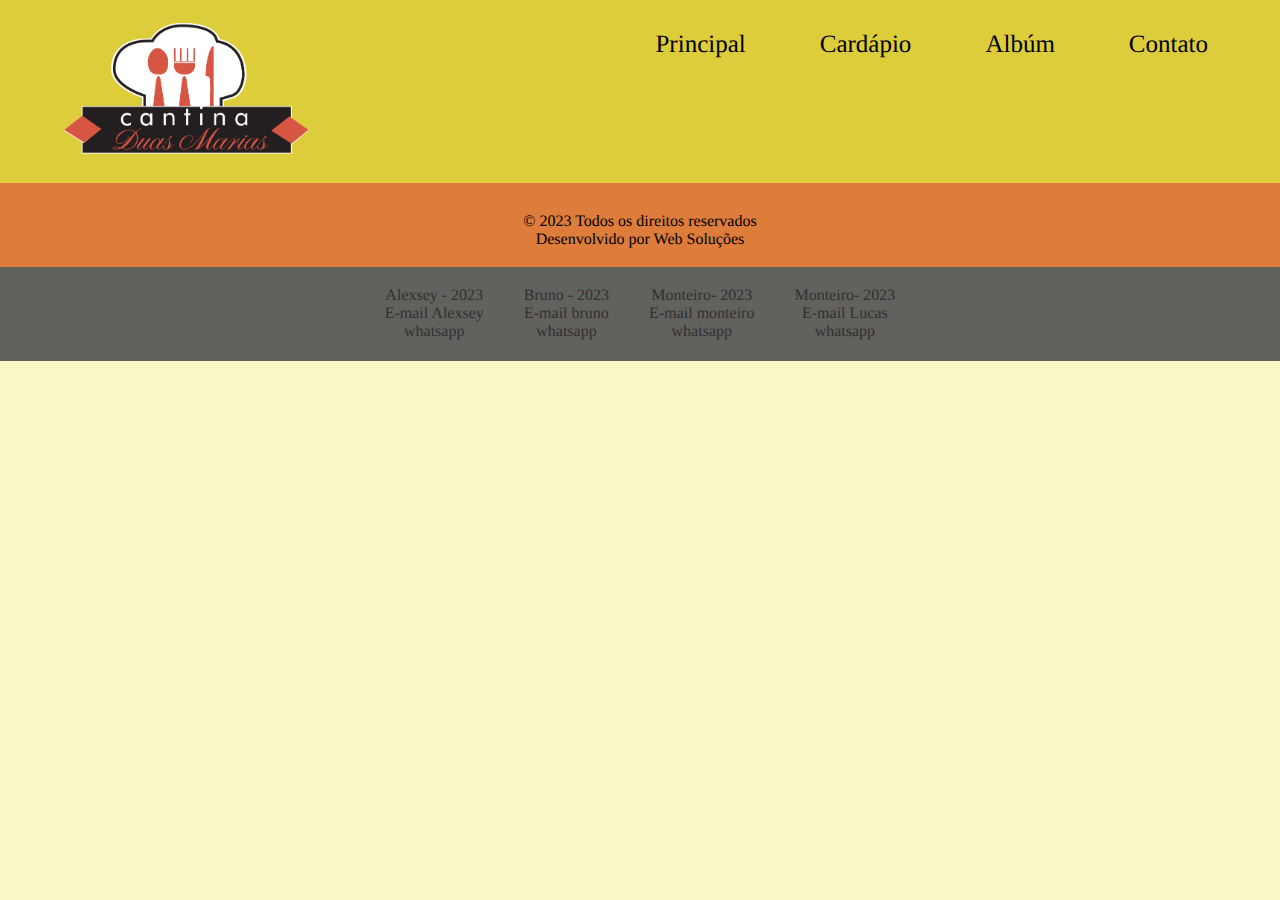
<file: cantina-main/historia.html>
<!DOCTYPE html>
<html lang="pt-BR">
<head>
    <meta charset="UTF-8">
    <meta name="viewport" content="width=device-width, initial-scale=1.0">
    <title>Document</title>
    <link rel="stylesheet" href="css/style.css">
</head>
<body>
    <!-- Inicio Cabeçalho ---------------------------------------  -->
    <div class="header">

         <img class="logo" src="assets/logo_cantina.png" alt="">
        <div class="header-right">
            <a href="index.html">Principal</a>
            <!-- <a href="historia.html">História</a> -->
            <a href="cardapio.html">Cardápio</a>
            <a href="album.html">Albúm</a>
            <a href="contato.html">Contato</a>
        </div>
    </div>
    <!-- Fim Cabeçalho ------------------------------------------  -->


<footer>
    <p>
        &copy; 2023 Todos os direitos reservados
        <br>
        <a href="mailto:websolucoes.2000@gmail.com">Desenvolvido por Web Soluções</a>
    </p>
    <br>
    <div class="nossocontato">
        <div class="contato_ref">
            <p>Alexsey - 2023</p>
            <p><a id="aParaFooter" href="mailto:alexsey.batista@hotmail.com">E-mail Alexsey</a></p>
            <a id="aParaFooter" href="https://wa.me/+5519981458441/?text=urlencodedtext">whatsapp</a>
        </div>
        <div class="contato_ref">
            <p>Bruno - 2023 </p>
            <p><a id="aParaFooter" href="mailto:bcgparra@gmail.com">E-mail bruno</a></p>
            <a id="aParaFooter" href="https://wa.me/+5519991056855/?text=urlencodedtext">whatsapp</a>
        </div>
        <div class="contato_ref">
            <p>Monteiro- 2023</p>
            <p><a id="aParaFooter" href="mailto:bomdiamonteiro@gmail.com">E-mail monteiro</a></p>
            <a id="aParaFooter" href="https://wa.me/+5519994682727/?text=urlencodedtext">whatsapp</a>
        </div>
        <div class="contato_ref">
            <p>Monteiro- 2023</p>
            <p><a id="aParaFooter" href="mailto:lucashruizoliveira@gmail.com">E-mail Lucas</a></p>
            <p><a id="aParaFooter" href="https://wa.me/+5519996193005/?text=urlencodedtext">whatsapp</a></p>
        </div>
    </div>
</footer>
</body>
</html>
</file>
<file: css/style.css>
* {
    margin: 0;
    padding: 0;
}

/* Inicio Cabeçalho --------------------------------------------------------------------*/
.header {
    overflow: hidden;
    background-color: #ddcd3b;
    padding: 20px 10px;
}

.header a {
    float: left;
    color: black;
    text-align: center;
    padding: 12px;
    text-decoration: none;
    font-size: 25px;
    line-height: 25px;
    border-radius: 4px;
    justify-content: center;
    margin-right: 50px;
}

.header img.logo {
    max-width: 20%;
    padding-left: 50px;
}

.header a:hover {
    background-color: hsla(29, 76%, 18%, 0.467);
    color: #000000;
}

.header-right {
    float: right;
}

/* Cabeçalho Responsivo */
@media screen and (max-width: 700px) {
    .header a {
        float: none;
        display: block;
        text-align: left;
    }

    .header-right {
        float: none;
    }
    .texto_fundo {

        text-align: center;
        position: relative;
        top: 50%;
        left: 20%;
        bottom: 25%;
        color: #ddcd3b;
        font-size: 5vw;
    
    }
    p span{
        text-align: justify;
    }
}

/* Fim Cabeçalho --------------------------------------------------------------------*/



body {
    color: #4A4A4A;
    background-color: #f7f8c5;
    text-rendering: geometricPrecision;
}

h1 {
    font-size: 40px;
    text-align: center;
}

.texto_fundo {

    text-align: start;
    position: absolute;
    top: 70%;
    left: 20%;
    color: #ddcd3b;
    font-size: 5vw;

}

.fundo {
    margin-bottom: 0;
}

.fundo_2 img {
    padding: 0 auto;
    margin: 0 auto;
}

.titulo_nossa_historia {
    padding-bottom: 20px;
}


.nossa_historia {
    padding: 50px;
    text-align: justify;
    font-size: 20px;

}

#menuNavegacao {
    text-align: right;
    padding-right: 60px;
    border-bottom: solid;
    font-size: 25px;
    font-family: sans-serif;
}

.colunadocardapio {
    background-color: rgb(163, 167, 167);
    width: 100%;
    height: 20px;
    text-align: center;
    font-size: 20px;
    padding: 5px;
}

.cardapioDentro {
    display: flex;
    flex-wrap: wrap;
    text-transform: uppercase !important;
}

.itemCardapio {
    border-style: solid;
    width: 350px;
    margin: 5px;
    text-align: center;
}

.nomeItem {
    font-family: 'Lato', sans-serif !important;
    font-size: 20px;
    font-weight: 400;
    letter-spacing: 0.2px;
    text-transform: uppercase !important;
    line-height: 20px;

}

.descricaoItem {
    font-family: sans-serif !important;
    font-weight: 300;
    font-size: 18px;
    line-height: 20px;
    padding-bottom: 5px;
    min-height: 54px;
}

.descricaoItem {
    font-family: 'Lato', sans-serif !important;
    font-weight: 300;
    font-size: 18px;
    line-height: 20px;
    padding-bottom: 5px;
    min-height: 54px;
}

img {
    max-width: 100%;
    height: auto;
}

/* inicio pagina contato ---------------------------------------------*/
.contato {
    text-align: center;
    line-height: 25px;
    border-radius: 4px;
    bottom: 10px;
    padding: 20px;

}

.contato a {
    text-decoration: none;

}

.horario {
    text-align: center;
    line-height: 25px;
    border-radius: 4px;
    bottom: 10px;
    padding: 20px;

}

.localizacao {
    text-align: center;
    line-height: 25px;
    border-radius: 4px;
    bottom: 10px;
    padding: 10px;
}

.map {
    text-align: center;
    margin-bottom: 0px;
    

}



/* fim pagina contato ---------------------------------------------*/
footer {
    width: 100%;
    height: 100px;
    align-items: center;
    /* //centraliza horizontalmente */
    justify-content: center;
    /*  //cetraliza verticalmente */
    margin-bottom: 0px;
    padding-top: 30px;
    padding-bottom: 0px;
    align-items: center;
    text-align: center;
    background-color: #dd7c3b;
    color: #000000;

}

footer a {
    text-decoration: none;
    color: #000000;
    padding-bottom: 0px;

}

.nossocontato {
    display: flex;
    flex-wrap: wrap;
    justify-content: center;
    text-align: center;
    margin-bottom: 0px;
    padding-bottom: 0px;
    width: 100%;
    background-color: #61615e;
    text-decoration: none;
    color: #313030;
}

.contato_ref {
    display: flex;
    flex-direction: column;
    justify-content: center;
    padding: 20px;
    margin-bottom: 0px;
    position: relative;

}

.contato_ref a {
    text-decoration: none;
    color: #313030;
}

.div-fotos {
    display: flex;
    flex-wrap: wrap;
}

div.polaroid {
    width: 23%;
    background-color: #f8f1ae;
    box-shadow: 0 4px 8px 0 #cf1f1f33, 0 6px 20px 0 #00000030;
    margin: 4%;
    padding: 1%;
}

div.container {
    color: #000000;
    text-align: center;
    padding: 10px 20px;
    background-color: #b6ac53;
    border-radius: 5%;
}
</file>
<file: cantina-main/css/style.css>
* {
    margin: 0;
    padding: 0;
}

/* Inicio Cabeçalho --------------------------------------------------------------------*/
.header {
    overflow: hidden;
    background-color: #ddcd3b;
    padding: 20px 10px;
}

.header a {
    float: left;
    color: black;
    text-align: center;
    padding: 12px;
    text-decoration: none;
    font-size: 25px;
    line-height: 25px;
    border-radius: 4px;
    justify-content: center;
    margin-right: 50px;
}

.header img.logo {
    max-width: 20%;
    padding-left: 50px;
}

.header a:hover {
    background-color: hsla(29, 76%, 18%, 0.467);
    color: #000000;
}

.header-right {
    float: right;
}

/* Cabeçalho Responsivo */
@media screen and (max-width: 700px) {
    .header a {
        float: none;
        display: block;
        text-align: left;
    }

    .header-right {
        float: none;
    }
    .texto_fundo {

        text-align: center;
        position: relative;
        top: 50%;
        left: 20%;
        bottom: 25%;
        color: #ddcd3b;
        font-size: 5vw;
    
    }
    p span{
        text-align: justify;
    }
}

/* Fim Cabeçalho --------------------------------------------------------------------*/



body {
    color: #4A4A4A;
    background-color: #f7f8c5;
    text-rendering: geometricPrecision;
}

h1 {
    font-size: 40px;
    text-align: center;
}

.texto_fundo {

    text-align: start;
    position: absolute;
    top: 70%;
    left: 20%;
    color: #ddcd3b;
    font-size: 5vw;

}

.fundo {
    margin-bottom: 0;
}

.fundo_2 img {
    padding: 0 auto;
    margin: 0 auto;
}

.titulo_nossa_historia {
    padding-bottom: 20px;
}


.nossa_historia {
    padding: 50px;
    text-align: justify;
    font-size: 20px;

}

#menuNavegacao {
    text-align: right;
    padding-right: 60px;
    border-bottom: solid;
    font-size: 25px;
    font-family: sans-serif;
}

.colunadocardapio {
    background-color: rgb(163, 167, 167);
    width: 100%;
    height: 20px;
    text-align: center;
    font-size: 20px;
    padding: 5px;
}

.cardapioDentro {
    display: flex;
    flex-wrap: wrap;
    text-transform: uppercase !important;
}

.itemCardapio {
    border-style: solid;
    width: 350px;
    margin: 5px;
    text-align: center;
}

.nomeItem {
    font-family: 'Lato', sans-serif !important;
    font-size: 20px;
    font-weight: 400;
    letter-spacing: 0.2px;
    text-transform: uppercase !important;
    line-height: 20px;

}

.descricaoItem {
    font-family: sans-serif !important;
    font-weight: 300;
    font-size: 18px;
    line-height: 20px;
    padding-bottom: 5px;
    min-height: 54px;
}

.descricaoItem {
    font-family: 'Lato', sans-serif !important;
    font-weight: 300;
    font-size: 18px;
    line-height: 20px;
    padding-bottom: 5px;
    min-height: 54px;
}

img {
    max-width: 100%;
    height: auto;
}

/* inicio pagina contato ---------------------------------------------*/
.contato {
    text-align: center;
    line-height: 25px;
    border-radius: 4px;
    bottom: 10px;
    padding: 20px;

}

.contato a {
    text-decoration: none;

}

.horario {
    text-align: center;
    line-height: 25px;
    border-radius: 4px;
    bottom: 10px;
    padding: 20px;

}

.localizacao {
    text-align: center;
    line-height: 25px;
    border-radius: 4px;
    bottom: 10px;
    padding: 10px;
}

.map {
    text-align: center;
    margin-bottom: 0px;
    

}



/* fim pagina contato ---------------------------------------------*/
footer {
    width: 100%;
    height: 100px;
    align-items: center;
    /* //centraliza horizontalmente */
    justify-content: center;
    /*  //cetraliza verticalmente */
    margin-bottom: 0px;
    padding-top: 30px;
    padding-bottom: 0px;
    align-items: center;
    text-align: center;
    background-color: #dd7c3b;
    color: #000000;

}

footer a {
    text-decoration: none;
    color: #000000;
    padding-bottom: 0px;

}

.nossocontato {
    display: flex;
    flex-wrap: wrap;
    justify-content: center;
    text-align: center;
    margin-bottom: 0px;
    padding-bottom: 0px;
    width: 100%;
    background-color: #61615e;
    text-decoration: none;
    color: #313030;
}

.contato_ref {
    display: flex;
    flex-direction: column;
    justify-content: center;
    padding: 20px;
    margin-bottom: 0px;
    position: relative;

}

.contato_ref a {
    text-decoration: none;
    color: #313030;
}

.div-fotos {
    display: flex;
    flex-wrap: wrap;
}

div.polaroid {
    width: 23%;
    background-color: #f8f1ae;
    box-shadow: 0 4px 8px 0 #cf1f1f33, 0 6px 20px 0 #00000030;
    margin: 4%;
    padding: 1%;
}

div.container {
    color: #000000;
    text-align: center;
    padding: 10px 20px;
    background-color: #b6ac53;
    border-radius: 5%;
}
</file>
